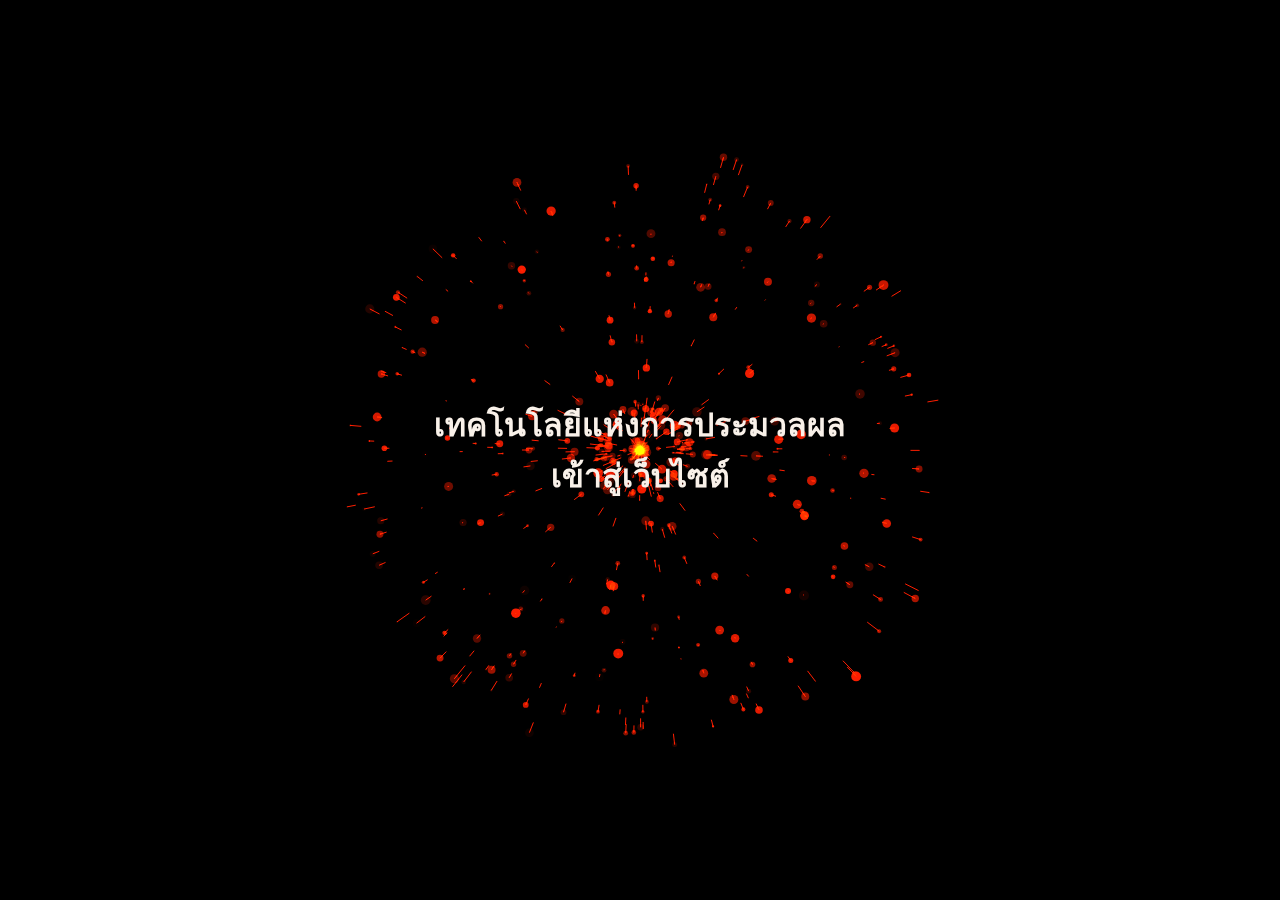
<file: index.html>
<!DOCTYPE html>
<html >
<head>
  <meta charset="UTF-8">
  <title>เทคโนโลยีแห่งการประมวลผล</title>
  
  
  
      <link rel="stylesheet" href="css/style.css">

  
</head>

<body>
  <canvas id="c"></canvas>

  <a href="index2.html">
  	<h1></h1>
  	<h1 class="title">เทคโนโลยีแห่งการประมวลผล <br> เข้าสู่เว็บไซต์</h1>

  </a>

    <script src="js/index.js"></script>

</body>
</html>
</file>
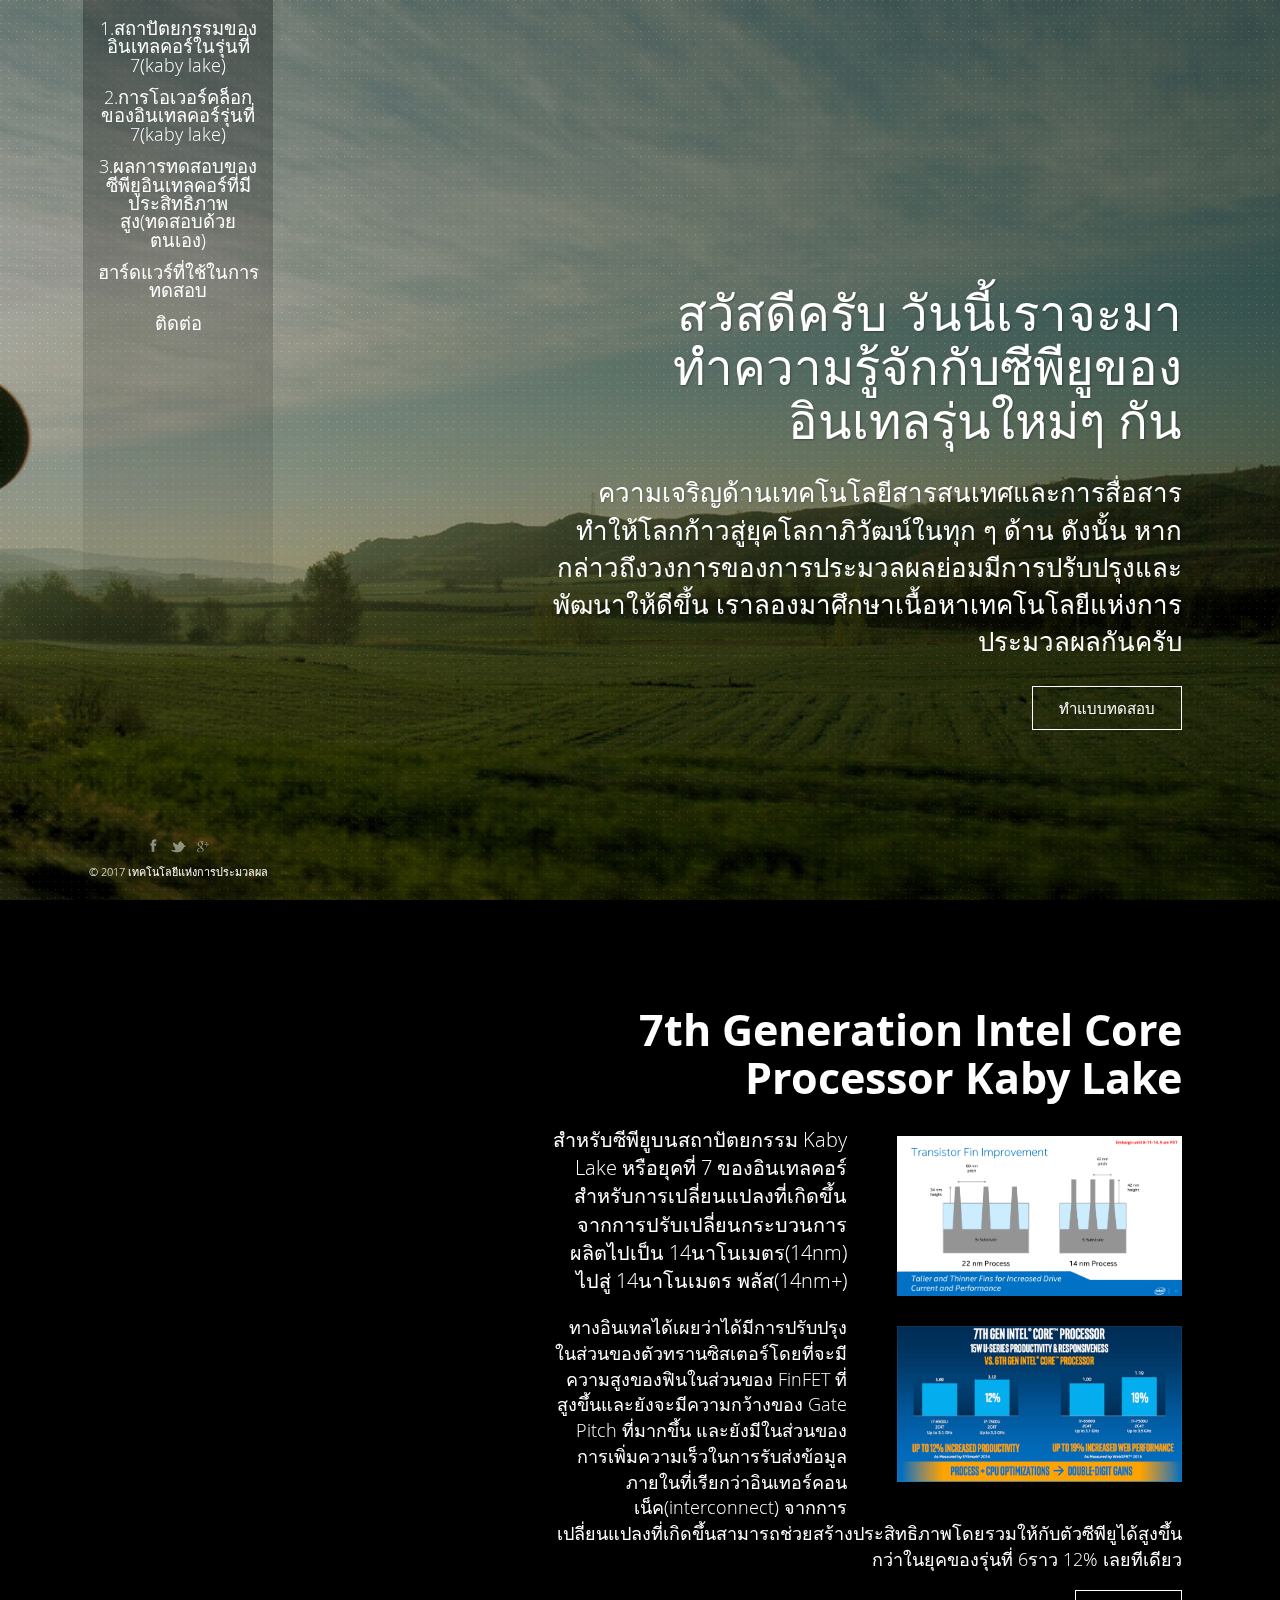
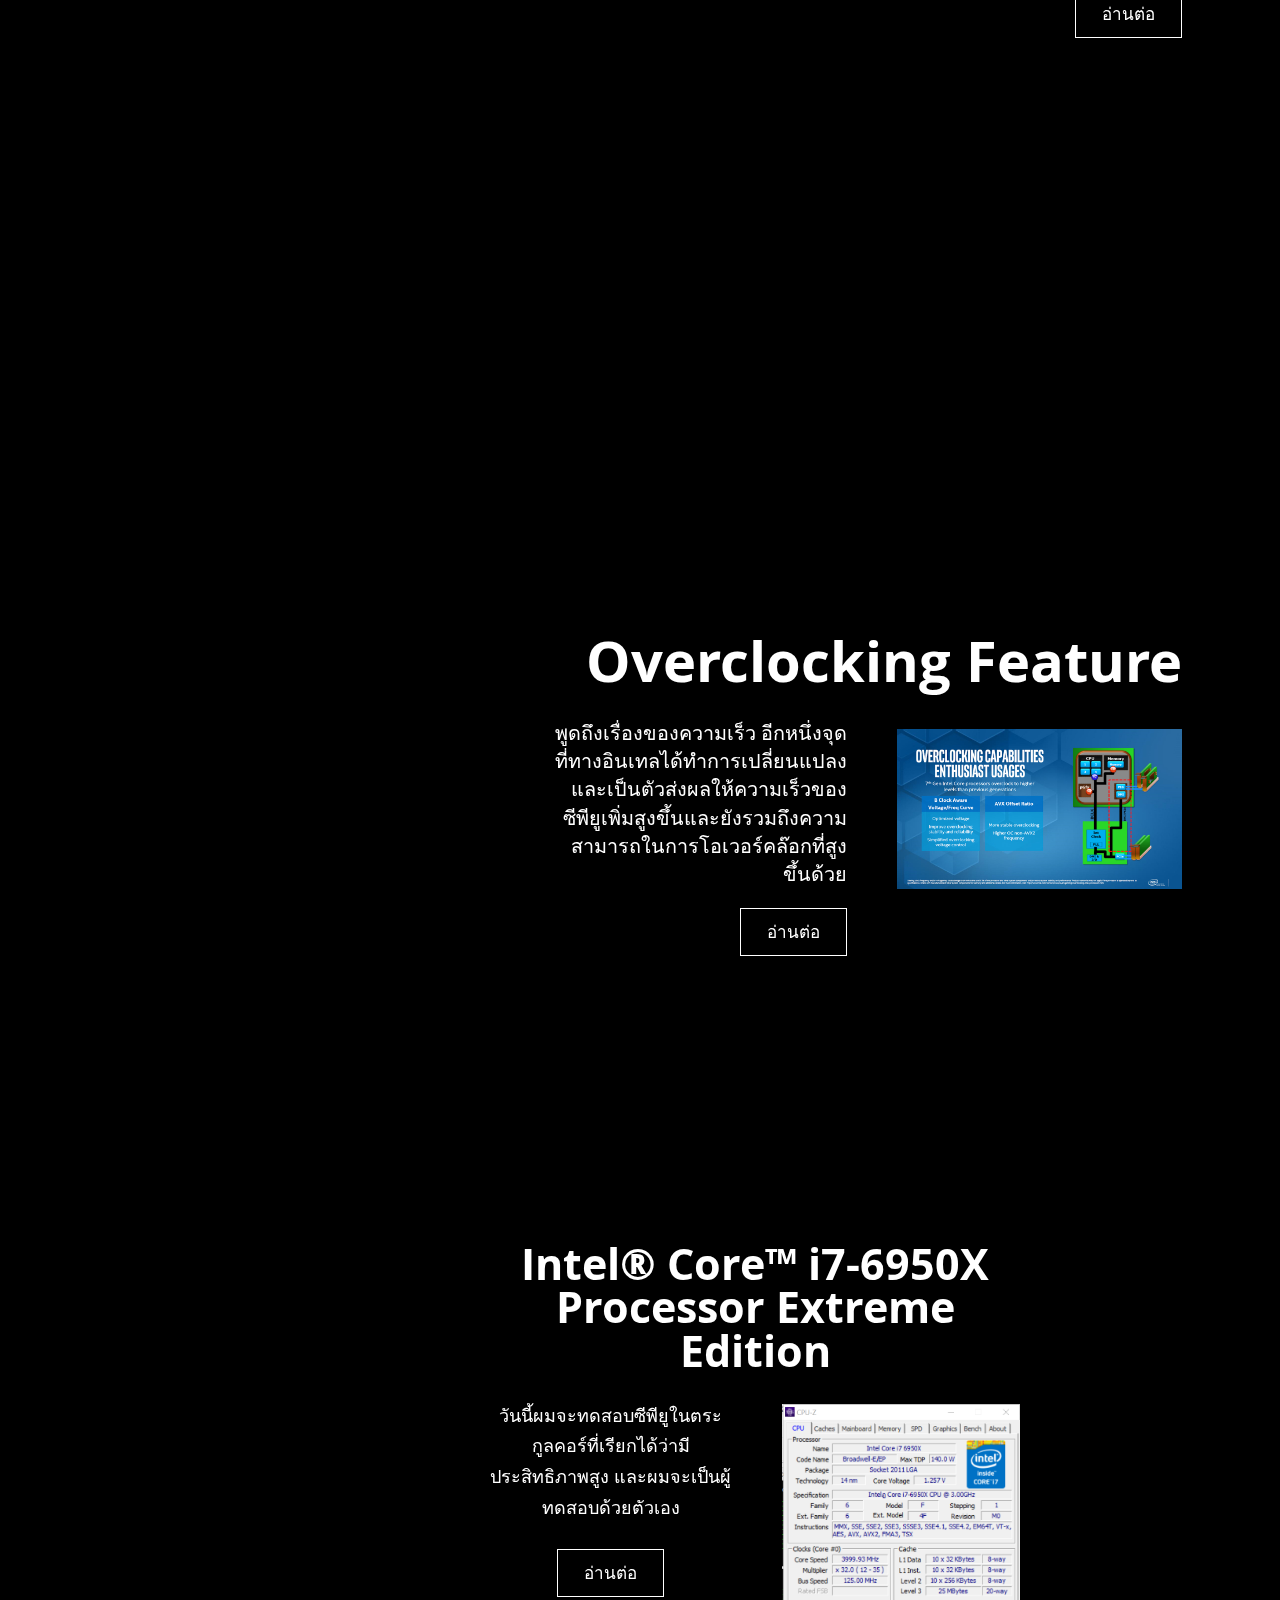
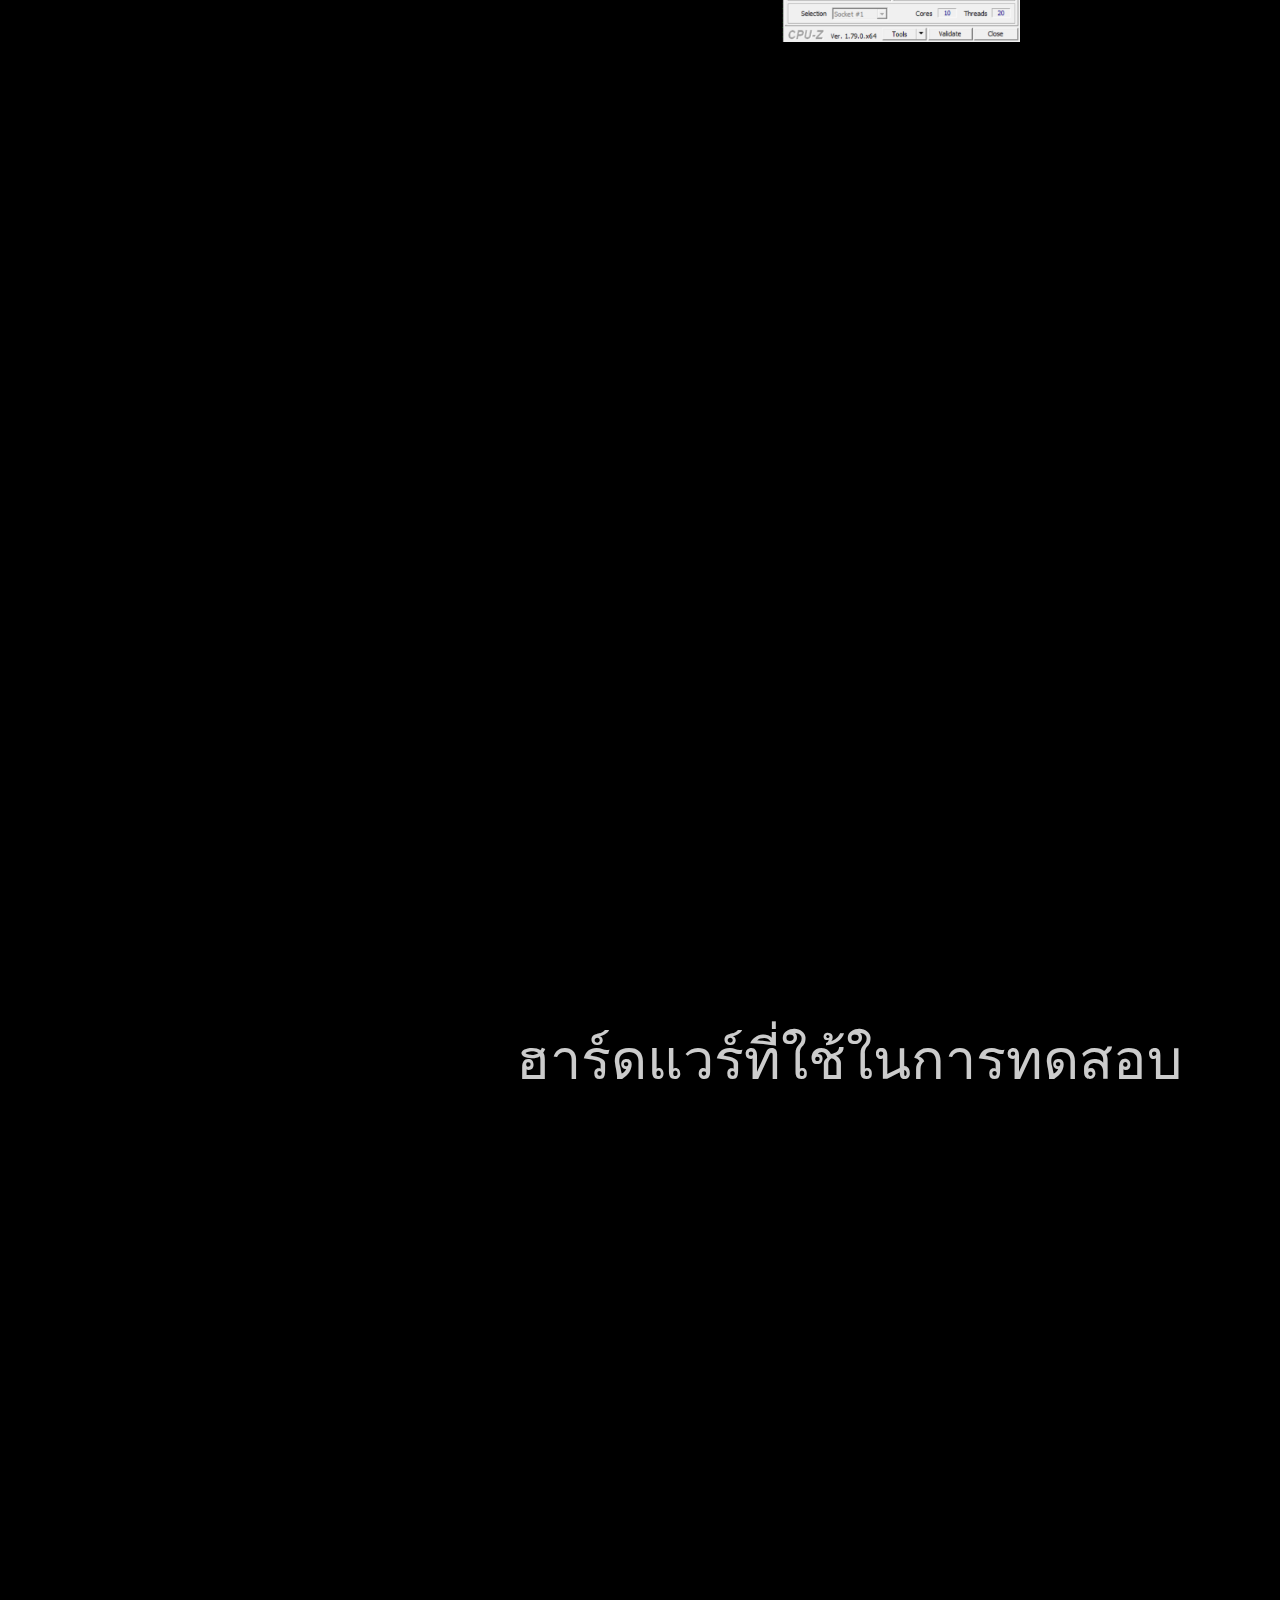
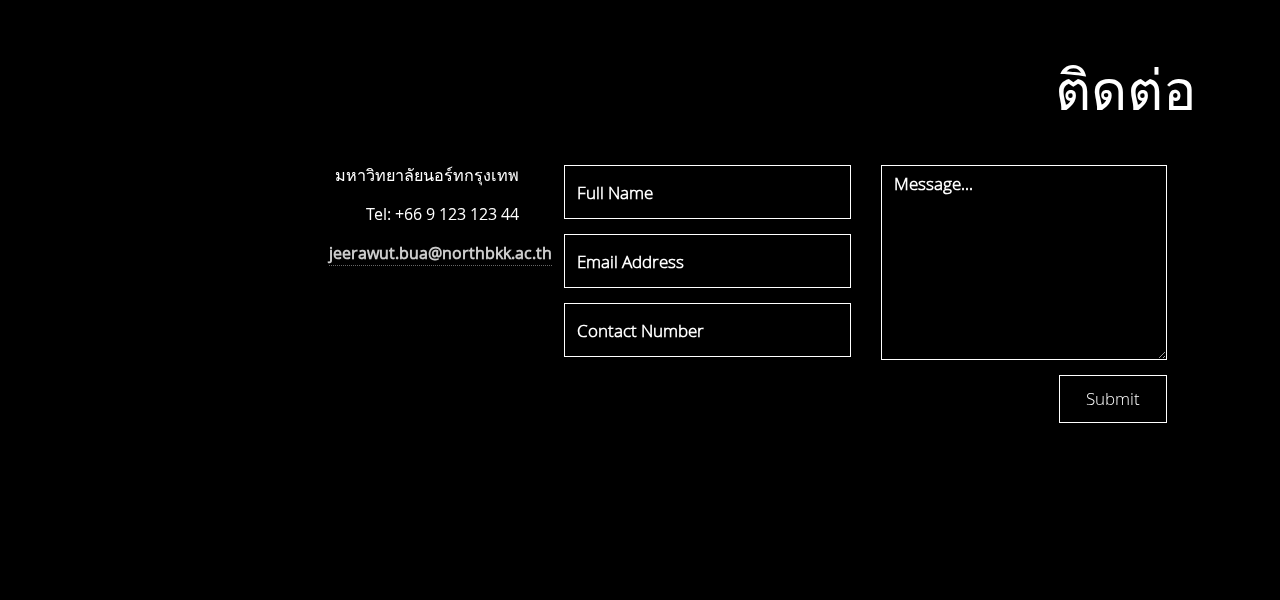
<file: index2.html>
<!DOCTYPE html>
<html lang="en">

<head>
    <meta charset="utf-8">
    <meta http-equiv="X-UA-Compatible" content="IE=edge">
    <meta name="viewport" content="width=device-width, initial-scale=1.0">
    <meta name="description" content="">
    <meta name="author" content="">


    <title>เทคโนโลยีแห่งการประมวลผล</title>

    <!-- Bootstrap core CSS -->
    <link href="assets/bootstrap/css/bootstrap.min.css" rel="stylesheet">
    <!-- Bootstrap theme -->
    <link href="assets/bootstrap/css/bootstrap-theme.min.css" rel="stylesheet">
    <!-- owl carousel css -->
    <link href="assets/js/owl-carousel/owl.carousel.css" rel="stylesheet">
    <link href="assets/js/owl-carousel/owl.theme.css" rel="stylesheet">
    <link href="assets/js/owl-carousel/owl.transitions.css" rel="stylesheet">

    <!-- Custom styles for this template -->
    <link href="assets/css/styles.css" rel="stylesheet">

    <!-- HTML5 shim and Respond.js IE8 support of HTML5 elements and media queries -->
    <!--[if lt IE 9]>
      <script src="https://oss.maxcdn.com/libs/html5shiv/3.7.0/html5shiv.js"></script>
      <script src="https://oss.maxcdn.com/libs/respond.js/1.3.0/respond.min.js"></script>
    <![endif]-->
</head>

<body>

    <div class="background-image-overlay"></div>

    <div id="outer-background-container" data-default-background-img="assets/images/other_images/bg5.jpg" style="background-image:url(assets/images/other_images/bg5.jpg);"></div>
    <!-- end: #outer-background-container -->

    <!-- Outer Container -->
    <div id="outer-container">

        <!-- Left Sidebar -->
        <section id="left-sidebar">


            <!-- .logo -->

            <!-- Menu Icon for smaller viewports -->
            <div id="mobile-menu-icon" class="visible-xs" onClick="toggle_main_menu();"><span class="glyphicon glyphicon-th"></span></div>

            <ul id="main-menu">
                <li id="menu-item-text" class="menu-item scroll"><a href="#text">1.สถาปัตยกรรมของอินเทลคอร์ในรุ่นที่ 7(Kaby Lake)</a></li>
                <li id="menu-item-text2" class="menu-item scroll"><a href="#text2">2.การโอเวอร์คล็อกของอินเทลคอร์รุ่นที่ 7(Kaby Lake)</a></li>
                <li id="menu-item-carousel" class="menu-item scroll"><a href="#carousel">3.ผลการทดสอบของซีพียูอินเทลคอร์ที่มีประสิทธิภาพสูง(ทดสอบด้วยตนเอง)</a></li>
                <li id="menu-item-featured" class="menu-item scroll"><a href="#featured">ฮาร์ดแวร์ที่ใช้ในการทดสอบ</a></li>
                <li id="menu-item-contact" class="menu-item scroll"><a href="#contact">ติดต่อ</a></li>
            </ul>
            <!-- #main-menu -->

        </section>
        <!-- #left-sidebar -->
        <!-- end: Left Sidebar -->

        <section id="main-content" class="clearfix">

            <article id="intro" class="section-wrapper clearfix" data-custom-background-img="assets/images/other_images/bg5.jpg">
                <div class="content-wrapper clearfix">

                    <div class="col-sm-10 col-md-9 pull-right">

                        <section class="feature-text">
                            <h2>สวัสดีครับ วันนี้เราจะมาทำความรู้จักกับซีพียูของอินเทลรุ่นใหม่ๆ กัน</h2>
                            <p>ความเจริญด้านเทคโนโลยีสารสนเทศและการสื่อสาร ทำให้โลกก้าวสู่ยุคโลกาภิวัฒน์ในทุก ๆ ด้าน ดังนั้น หากกล่าวถึงวงการของการประมวลผลย่อมมีการปรับปรุงและพัฒนาให้ดีขึ้น เราลองมาศึกษาเนื้อหาเทคโนโลยีแห่งการประมวลผลกันครับ </p>
                            <p><a href="" onclick="populate_and_open_modal(event, 'modal-content-0');" class="btn btn-outline-inverse btn-sm">ทำแบบทดสอบ</a></p>
                        </section>
                        <div class="content-to-populate-in-modal" id="modal-content-0">
                            <h1></h1>
                            <iframe src="https://docs.google.com/forms/d/e/1FAIpQLScGsOwqoP6e5ZRZxLyJ9KSdID9Q9V-CY7PEY-kEWsHWuyOq9g/viewform?embedded=true" width="350" height="700" frameborder="0" marginheight="0" marginwidth="0">กำลังโหลด...</iframe>
                        </div>

                    </div>
                    <!-- .col-sm-10 -->
                </div>
                <!-- .content-wrapper -->
            </article>
            <!-- .section-wrapper -->

            <article id="text" class="section-wrapper clearfix" data-custom-background-img="assets/images/other_images/bg1.jpg">
                <div class="content-wrapper clearfix">
                    <div class="col-sm-10 col-md-9 pull-right">

                        <h2 class="section-title">7th Generation Intel Core Processor Kaby Lake</h2>
                        <img data-img-src="assets/images/other_images/14nmFinfet2.png" class="lazy pull-right" alt="Lorem Ipsum">
                        <p class="feature-paragraph"> สำหรับซีพียูบนสถาปัตยกรรม Kaby Lake หรือยุคที่ 7 ของอินเทลคอร์ สำหรับการเปลี่ยนแปลงที่เกิดขึ้นจากการปรับเปลี่ยนกระบวนการผลิตไปเป็น 14นาโนเมตร(14nm) ไปสู่ 14นาโนเมตร พลัส(14nm+)</p><img data-img-src="assets/images/other_images/gen7vsgen6.jpg" class="lazy pull-right" alt="Lorem Ipsum">
                        <p>ทางอินเทลได้เผยว่าได้มีการปรับปรุงในส่วนของตัวทรานซิสเตอร์โดยที่จะมีความสูงของฟินในส่วนของ FinFET ที่สูงขึ้นและยังจะมีความกว้างของ Gate Pitch ที่มากขึ้น และยังมีในส่วนของการเพิ่มความเร็วในการรับส่งข้อมูลภายในที่เรียกว่าอินเทอร์คอนเน็ค(interconnect) จากการเปลี่ยนแปลงที่เกิดขึ้นสามารถช่วยสร้างประสิทธิภาพโดยรวมให้กับตัวซีพียูได้สูงขึ้นกว่าในยุคของรุ่นที่ 6ราว 12% เลยทีเดียว</p>
                        <p><a href="" onclick="populate_and_open_modal(event, 'modal-content-1');" class="btn btn-outline-inverse btn-sm">อ่านต่อ</a></p>

                        <div class="content-to-populate-in-modal" id="modal-content-1">
                            <h1></h1>
                            <p><img data-img-src="assets/images/other_images/14nmFinfet2.png" class="lazy pull-right" alt="Lorem Ipsum">ซีพียูในตระกูล Kaby Lake จะเป็นซีพียูที่ถูกปล่อยออกมาในช่วงเวลาของ “O” หรือ ออปติไมเซชัน (Optimization) ซึ่งก็คือซีพียูที่ได้รับการปรับปรุงมาจากในยุคของ Skylake(รุ่นที่6) โดยในการเปลี่ยนแปลงหรือการปรับปรุงที่มีขึ้นก็จะเป็นในส่วนของตัวทรานซิสเตอร์ที่อยู่ภายในของตัวซีพียูโดยในการปรับแต่งก็จะเป็นการแก้ไขรูปแบบของโครงสร้าง ทรานซิสเตอร์ เกต (Transistor Gate) ทั้งการลดจำนวนของฟินลงมาจากเดิมที่จะมีจำนวน 3 ฟินเป็น 2 ฟิน นอกจากนี้ก็ยังจะรวมถึงขนาดของตัวฟินและรูปทรงของตัวฟิน โดยในส่วนของขนาดนั้นจะเป็นการเพิ่มความสูงและระยะห่างของแต่ละฟินหรือที่เรียกกันว่าระยะ Pitch ส่วนในตัวรูปทรงก็จะเป็นการเปลี่ยนจากรูปทรงยอดแหลมหรือโคนให้เป็นแท่งที่เหลี่ยนหรือด้านขนานแทน แต่ทั้งนี้ทางอินเทลก็ไม่ได้มีการระบุให้ทราบชัดเจนว่าในการเปลี่ยนแปลงจาก14นาโนเมตร(14nm) ไปสู่ 14นาโนเมตร พลัส(14nm+) ของ Kaby Lake(รุ่นที่7) นั้นระยะ Pitch และความสูงของ Gate มีขนาดเท่าไหร่ แตกต่างไปจาก Skylake(รุ่นที่6)เท่าไหร่ มีเพียงการให้เห็นผลมาเท่านั้นว่าในแต่ละจุดที่เปลี่ยนแปลงช่วยอะไรบ้าง</p>

                        </div>
                        <!-- #modal-content-1 -->

                    </div>
                    <!-- .col-sm-10 -->
                </div>
                <!-- .content-wrapper -->
            </article>
            <!-- .section-wrapper -->

            <article id="text2" class="section-wrapper clearfix" data-custom-background-img="assets/images/other_images/bg1.jpg">
                <div class="content-wrapper clearfix">
                    <div class="col-sm-10 col-md-9 pull-right">

                        <h1 class="section-title">Overclocking Feature</h1>
                        <img data-img-src="assets/images/other_images/Intel i7 7700K offset.jpg" class="lazy pull-right" alt="Lorem Ipsum">
                        <p class="feature-paragraph"> พูดถึงเรื่องของความเร็ว อีกหนึ่งจุดที่ทางอินเทลได้ทำการเปลี่ยนแปลงและเป็นตัวส่งผลให้ความเร็วของซีพียูเพิ่มสูงขึ้นและยังรวมถึงความสามารถในการโอเวอร์คล๊อกที่สูงขึ้นด้วย</p><a href="" onclick="populate_and_open_modal(event, 'modal-content-2');" class="btn btn-outline-inverse btn-sm">อ่านต่อ</a>

                        <div class="content-to-populate-in-modal" id="modal-content-2">
                            <h1></h1>
                            <iframe width="560" height="315" src="https://www.youtube.com/embed/XyipW8eBtcM" frameborder="0" allowfullscreen></iframe>
                            <p> การปรับเปลี่ยนหรือยอมให้สามารถมีการปรับลดความเร็วของ เอวีเอ็กซ์(AVX) ได้หรือที่เรียกว่า เอวีเอ็กซ์ อ๊อฟเซต(AVX offset) ซึ่งผู้ใช้งานจะสามารถทำการปรับเพิ่มหรือลดอัตราทดสำหรับความเร็วของ เอวีเอ็กซ์(AVX) ได้จากตัว ไบออส(Bios) ของเมนบอร์ด(Mainboard) สำหรับการเพิ่มความอิสระในการปรับเพิ่มลดความเร็วของ เอวีเอ็กซ์(AVX) ได้นั้นจะมีส่วนช่วยให้การโอเวอร์คล๊อกเป็นได้อย่างสะดวกยิ่งขึ้น เพราะที่ผ่านมาตัว เอวีเอ็กซ์(AVX) มันจะเป็นตัวถ่วง ด้วยที่ว่ามันคือต้นเหตุของความร้อนที่เกิดขึ้นกับตัวซีพียูรวมทั้งเป็นจุดที่ทำให้เกิดความไม่เสถียรขึ้นกับตัวซีพียูเมื่อมีการทำงานในช่วงความเร็วสูง สำหรับการปรับตั้งค่า เอวีเอ็กซ์ อ๊อฟเซต(AVX offset) นั้นมันจะมาในรูปของ ± อย่างเช่น -8x หากว่าในขณะนั้นเราได้ทำการโอเวอร์คล๊อกซีพียูให้ขยับขึ้นไปทำงานด้วยความเร็ว 4.8GHz ซึ่งเราก็จะต้องใช้ตัวคูณของซีพียูที่ x48 และเมื่อเราทำการปรับเลือก เอวีเอ็กซ์(AVX) ไปที่ -8x นั่นก็เท่ากับว่า เราได้เลือกปรับลดอัตราทดของตัว เอวีเอ็กซ์(AVX) ให้น้อยกว่าตัวคูณของจำนวน 8 ระดับ ดังนั้นความเร็วของ เอวีเอ็กซ์ อินสตรัคชัน(AVX instructions) ก็จะทำงานด้วยความเร็วเพียง 4.0GHz ซึ่งนี่ก็เป็นเหตุผลที่ทำให้ความสามารถในการโอเวอร์คล๊อกของ Kaby Lake(รุ่นที่7) ถึงทำได้ดีขึ้นเป็นอย่างมากเมื่อเปรียบเทียบกับ Skylake(รุ่นที่6)</p>

                        </div>
                        <!-- #modal-content-1 -->

                    </div>
                    <!-- .col-sm-10 -->
                </div>
                <!-- .content-wrapper -->
            </article>
            <!-- .section-wrapper -->


            <article id="carousel" class="section-wrapper clearfix" data-custom-background-img="assets/images/other_images/bg6.jpg">
                <div class="content-wrapper clearfix">

                    <div id="features-carousel" class="carousel slide with-title-indicators max-height" data-height-percent="70" data-ride="carousel">

                        <!-- Indicators - slide navigation -->
                        <ol class="carousel-indicators title-indicators">
                            <li data-target="#features-carousel" data-slide-to="0" class="active">Intel® Core™ i7-6950X Processor Extreme Edition</li>
                            <li data-target="#features-carousel" data-slide-to="1">Cinebench R15</li>
                            <li data-target="#features-carousel" data-slide-to="2">AIDA64 Cache & Memory Benchmark</li>
                            <li data-target="#features-carousel" data-slide-to="3"></li>
                        </ol>

                        <!-- Wrapper for slides -->
                        <div class="carousel-inner">

                            <div class="item active">
                                <div class="carousel-text-content">

                                    <h3 class="title">Intel® Core™ i7-6950X Processor Extreme Edition</h3>
                                    <img data-img-src="assets/images/other_images/6950xcpuz.png" class="lazy pull-right" alt="Lorem Ipsum">
                                    <p>วันนี้ผมจะทดสอบซีพียูในตระกูลคอร์ที่เรียกได้ว่ามีประสิทธิภาพสูง และผมจะเป็นผู้ทดสอบด้วยตัวเอง</p>
                                    <p><a href="" onclick="populate_and_open_modal(event, 'modal-content-3');" class="btn btn-outline-inverse btn-sm">อ่านต่อ</a></p>

                                    <div class="content-to-populate-in-modal" id="modal-content-3">
                                        <h1>Intel® Core™ i7-6950X</h1>
                                        <img data-img-src="assets/images/other_images/spec5960x.png" class="lazy pull-right" alt="Lorem Ipsum">
                                        <p>Core i7-6950X เป็นเป็นซีพียูที่มีแกน 10 คอร์ และ 20 เธรด มีความเร็ว เบส คล็อก(base clock)ที่ 3.00 GHz และ 3.50 GHz บูส คล็อก(boost clock) และมาในรูปแบบปลดล็อคสามารถทำการโอเวอร์คล็อกได้ มีLevel3 Cache 25 MB(2.5 MB ต่อ/คอร์) และยังสามารถทำงานร่วมกับ ชิปเซต X99 ที่ใช้ socket LGA 2011-v3</p>
                                        <p>แล้วผมจะใช้โปรแกรมอะไรในการทดสอบบ้างมาดูกันเลย<a href="" onclick="populate_and_open_modal(event, 'modal-content-4');"> ชมผลการทดสอบ</a></p>

                                    </div>
                                    <!-- #modal-content-2 -->
                                </div>
                            </div>
                            <!-- .item -->

                            <div class="item">
                                <div class="carousel-text-content">
                                    <h2 class="title">Cinibench R15</h2>
                                    <img src="assets/images/other_images/cinebenchr15.png" class="icon" alt="Lorem Ipsum">
                                    <p><a href="" onclick="populate_and_open_modal(event, 'modal-content-4');">ดูภาพขนาดเต็ม</a></p>
                                    <p> ผลทดสอบจากโปรแกรม CineBench R15 ออกมาประสิทธิภาพที่ตัว Core i7-6950X สามารถทำคะแนน 2068 ซึ่งในภาพจะเห็นได้ชัดว่าคะแนนนำห่างตัว intel Xeon X5650 ที่ทำคะแนนได้1279 อยู่มากพอสมควร</p>


                                    <div class="content-to-populate-in-modal" id="modal-content-4">

                                        <img data-img-src="assets/images/other_images/cinebenchr15.png" class="lazy pull-middle " class="icon" alt="Lorem Ipsum">

                                    </div>
                                    <!-- #modal-content-3 -->
                                </div>
                            </div>
                            <!-- .item -->

                            <div class="item">
                                <div class="carousel-text-content">
                                    <h2 class="title">AIDA64 Cache & Memory Benchmark</h2>
                                    <img src="assets/images/other_images/cachemem.png" class="lazy pull-left" alt="Lorem Ipsum">
                                    <p>ไอด้า64 แคช & เมมโมรี่ เบนมาร์ก(AIDA64 Cache & Memory Benchmark) โปรแกรมนี้สำหรับทดสอบเมมโมรี่(Memory) หรือแรม(RAM) และ แคช เลเวล1-3(Cache Level 1-3)</p>
                                    <p><a href="" onclick="populate_and_open_modal(event, 'modal-content-5');" class="btn btn-outline-inverse btn-sm">อ่านต่อ</a></p>

                                    <div class="content-to-populate-in-modal" id="modal-content-5">
                                        <h1>Maecenas id dolor</h1>
                                        <p><img data-img-src="assets/images/other_images/transp-image7.png" class="lazy rounded_border hover_effect pull-left" alt="Lorem Ipsum"> จากผลการทดสอบจะเห็นได้ชัดว่าแคช เลเวล1(Cache Level1) มีความเร็วในการอ่านอยู่ที่ 2454.8 กิกะไบต์/วินาที มีความเร็วในการเขียนอยู่ที่ 1249.2 กิกะไบต์/วินาที และ มีความเร็วในการก๊อปปี้อยู่ที่ 2497 กิกะไบต์/วินาที ในขณะที่เมมโมรี่(Memory)หรือ แรม(RAM) มีความเร็วในการอ่านอยู่ที่ 69306 เมกกะไบต์/วินาที มีความเร็วในการเขียนอยู่ที่ 69254 เมกกะไบต์/วินาที และ มีความเร็วในการก๊อปปี้อยู่ที่ 70793 เมกกะไบต์/วินาที โดยเลเทนซี่ (Latency)ของทั้งหมดได้ออกมาแตกต่างกันอย่างเห็นได้ชัด แคช เลเวล1(Cache Level1) ใช้เวลาในการเข้าถึงข้อมูลเพียงแค่ 1 นาโนวิเท่านั้น</p>
                                    </div>
                                    <!-- #modal-content-4 -->
                                </div>
                            </div>
                            <!-- .item -->


                            <!-- .item -->

                        </div>
                        <!-- .carousel-inner -->

                        <!-- Controls -->
                        <a class="left carousel-control" href="#features-carousel" data-slide="prev"></a>
                        <a class="right carousel-control" href="#features-carousel" data-slide="next"></a>

                    </div>
                    <!-- #about-carousel -->

                </div>
                <!-- .content-wrapper -->
            </article>
            <!-- .section-wrapper -->


            <!-- .section-wrapper -->

            <article id="featured" class="section-wrapper clearfix" data-custom-background-img="assets/images/other_images/bg3.jpg">
                <div class="content-wrapper clearfix">
                    <div class="col-sm-11 pull-right">

                        <a href="" onclick="populate_and_open_modal(event, 'modal-content-6');">
                            <h1 class="section-title">ฮาร์ดแวร์ที่ใช้ในการทดสอบ</h1>
                        </a>

                        <!-- feature columns -->
                        <section class="feature-columns row clearfix">

                            <!-- feature 1 -->
                            <article class="feature-col col-md-4">
                                <a href="" onclick="populate_and_open_modal(event, 'modal-content-6');" class="thumbnail linked">
                                    <div class="image-container">
                                        <img data-img-src="" class="lazy item-thumbnail" alt="Lorem Ipsum">
                                    </div>
                                    <div>


                                    </div>
                                    <!-- .caption -->
                                </a>
                                <!-- .thumbnail -->

                                <div class="content-to-populate-in-modal" id="modal-content-6">
                                    <h1>ฮาร์ดแวร์ที่ใช้ทดสอบ</h1>


                                    <!-- image slider inside popup -->
                                    <div id="unique-id-for-image-slider" class="owl-carousel popup-image-gallery">
                                        <!-- slide -->
                                        <div>
                                            <!-- caption is optional. To remove it, remove the <h6> below -->
                                            <h6 class="caption">Intel® Core™ i7-6950X Processor Extreme Edition</h6>
                                            <img class="lazyOwl" data-src="assets/images/other_images/6950xcpuz.png">
                                        </div>
                                        <!-- slide -->
                                        <div>
                                            <h6 class="caption"> ASUS Rampage V Extreme Motherboards</h6>
                                            <img class="lazyOwl" data-src="assets/images/other_images/mainboard.png">
                                        </div>

                                        <div>
                                            <h6 class="caption">Memory</h6>
                                            <img class="lazyOwl" data-src="assets/images/other_images/mem.png">
                                        </div>
                                        <!-- slide -->
                                        <div>
                                            <h6 class="caption">RAM (Random Access Memory)</h6>
                                            <img class="lazyOwl" data-src="assets/images/other_images/ram.png">
                                        </div>
                                    </div>
                                </div>
                                <!-- #modal-content-6 -->
                            </article>

                            <!-- feature 2 -->


                            <!-- feature 3 -->


                        </section>
                        <!-- end: .feature-columns -->

                        <!-- End: Section content to edit -->

                    </div>
                    <!-- .col-sm-10 -->
                </div>
                <!-- .content-wrapper -->
            </article>
            <!-- .section-wrapper -->

            <article id="contact" class="section-wrapper clearfix" data-custom-background-img="assets/images/other_images/bg4.jpg">
                <div class="content-wrapper clearfix">

                    <h1 class="section-title">ติดต่อ</h1>

                    <!-- CONTACT DETAILS -->
                    <div class="contact-details col-sm-5 col-md-3">
                        <p>มหาวิทยาลัยนอร์ทกรุงเทพ</p>
                        <p>Tel: +66 9 123 123 44
                            <p><a href="jeerawut.bua@northbkk.ac.th">jeerawut.bua@northbkk.ac.th</a></p>
                    </div>
                    <!-- END: CONTACT DETAILS -->

                    <!-- CONTACT FORM -->
                    <div class="col-sm-7 col-md-9">
                        <!-- IMPORTANT: change the email address at the top of the assets/php/mail.php file to the email address that you want this form to send to -->
                        <form class="form-style validate-form clearfix" action="assets/php/mail.php" method="POST" role="form">

                            <!-- form left col -->
                            <div class="col-md-6">
                                <div class="form-group">
                                    <input type="text" class="text-field form-control validate-field required" data-validation-type="string" id="form-name" placeholder="Full Name" name="name">
                                </div>
                                <div class="form-group">
                                    <input type="email" class="text-field form-control validate-field required" data-validation-type="email" id="form-email" placeholder="Email Address" name="email">
                                </div>
                                <div class="form-group">
                                    <input type="tel" class="text-field form-control validate-field phone" data-validation-type="phone" id="form-contact-number" placeholder="Contact Number" name="contact_number">
                                </div>
                            </div>
                            <!-- end: form left col -->

                            <!-- form right col -->
                            <div class="col-md-6">
                                <div class="form-group">
                                    <textarea placeholder="Message..." class="form-control validate-field required" name="message"></textarea>
                                </div>
                                <div class="form-group">
                                    <img src="assets/images/theme_images/loader-form.GIF" class="form-loader">
                                    <button type="submit" class="btn btn-sm btn-outline-inverse">Submit</button>
                                </div>
                                <div class="form-group form-general-error-container"></div>
                            </div>
                            <!-- end: form right col -->

                        </form>
                    </div>
                    <!-- end: CONTACT FORM -->

                </div>
                <!-- .content-wrapper -->
            </article>
            <!-- .section-wrapper -->

        </section>
        <!-- #main-content -->

        <!-- Footer -->
        <section id="footer">

            <!-- Go to Top -->
            <div id="go-to-top" onclick="scroll_to_top();"><span class="icon glyphicon glyphicon-chevron-up"></span></div>

            <ul class="social-icons">
                <li>
                    <a href="https://www.facebook.com/jail.break.37" target="_blank" title="Facebook"><img src="assets/images/theme_images/social_icons/facebook.png" alt="Facebook"></a>
                </li>
                <li>
                    <a href="#" target="_blank" title="Twitter"><img src="assets/images/theme_images/social_icons/twitter.png" alt="Twitter"></a>
                </li>
                <li>
                    <a href="#" target="_blank" title="Google+"><img src="assets/images/theme_images/social_icons/googleplus.png" alt="Google+"></a>
                </li>
            </ul>

            <!-- copyright text -->
            <div class="footer-text-line">&copy; 2017 เทคโนโลยีแห่งการประมวลผล</div>
        </section>
        <!-- end: Footer -->

    </div>
    <!-- #outer-container -->
    <!-- end: Outer Container -->

    <!-- Modal -->
    <!-- DO NOT MOVE, EDIT OR REMOVE - this is needed in order for popup content to be populated in it -->
    <div class="modal fade" id="common-modal" tabindex="-1" role="dialog" aria-hidden="true">
        <div class="modal-dialog">
            <div class="modal-content">
                <button type="button" class="close" data-dismiss="modal" aria-hidden="true">&times;</button>
                <div class="modal-body">
                </div>
                <!-- .modal-body -->
            </div>
            <!-- .modal-content -->
        </div>
        <!-- .modal-dialog -->
    </div>
    <!-- .modal -->

    <!-- Javascripts
    ================================================== -->

    <!-- Jquery and Bootstrap JS -->
    <script src="https://code.jquery.com/jquery-1.10.2.min.js"></script>
    <script src="assets/bootstrap/js/bootstrap.min.js"></script>

    <!-- Easing - for transitions and effects -->
    <script src="assets/js/jquery.easing.1.3.js"></script>

    <!-- background image strech script -->
    <script src="assets/js/jquery.backstretch.min.js"></script>
    <!-- background image fix for IE 9 or less
       - use same background as set above to <body> -->
    <!--[if lt IE 9]>
    <script type="text/javascript">
    $(document).ready(function(){
      jQuery("#outer-background-container").backstretch("assets/images/other_images/bg5.jpg");
    });
    </script> 
    <![endif]-->

    <!-- detect mobile browsers -->
    <script src="assets/js/detectmobilebrowser.js"></script>

    <!-- owl carousel js -->
    <script src="assets/js/owl-carousel/owl.carousel.min.js"></script>

    <!-- Custom functions for this theme -->
    <script src="assets/js/functions.min.js"></script>
    <script src="assets/js/initialise-functions.js"></script>

    <!-- IE9 form fields placeholder fix -->
    <!--[if lt IE 9]>
    <script>contact_form_IE9_placeholder_fix();</script>
    <![endif]-->

</body>

</html>
</file>
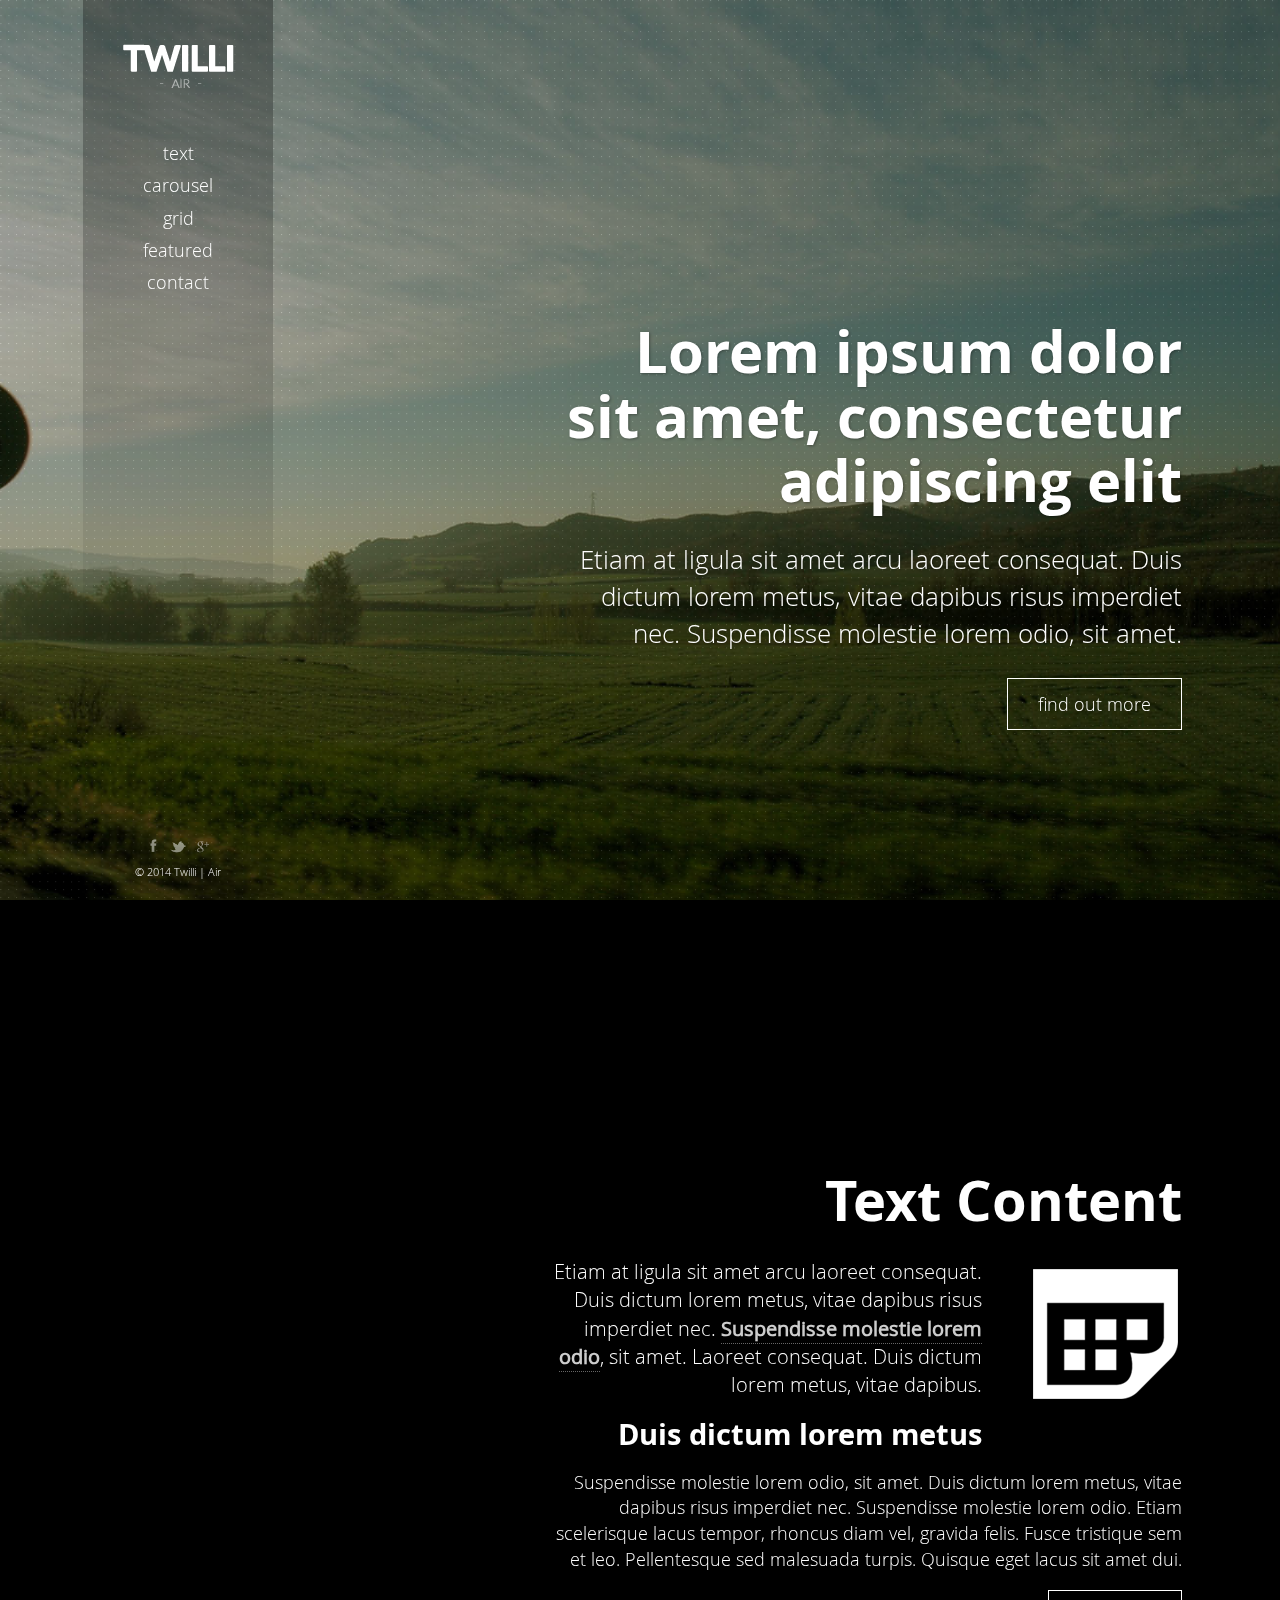
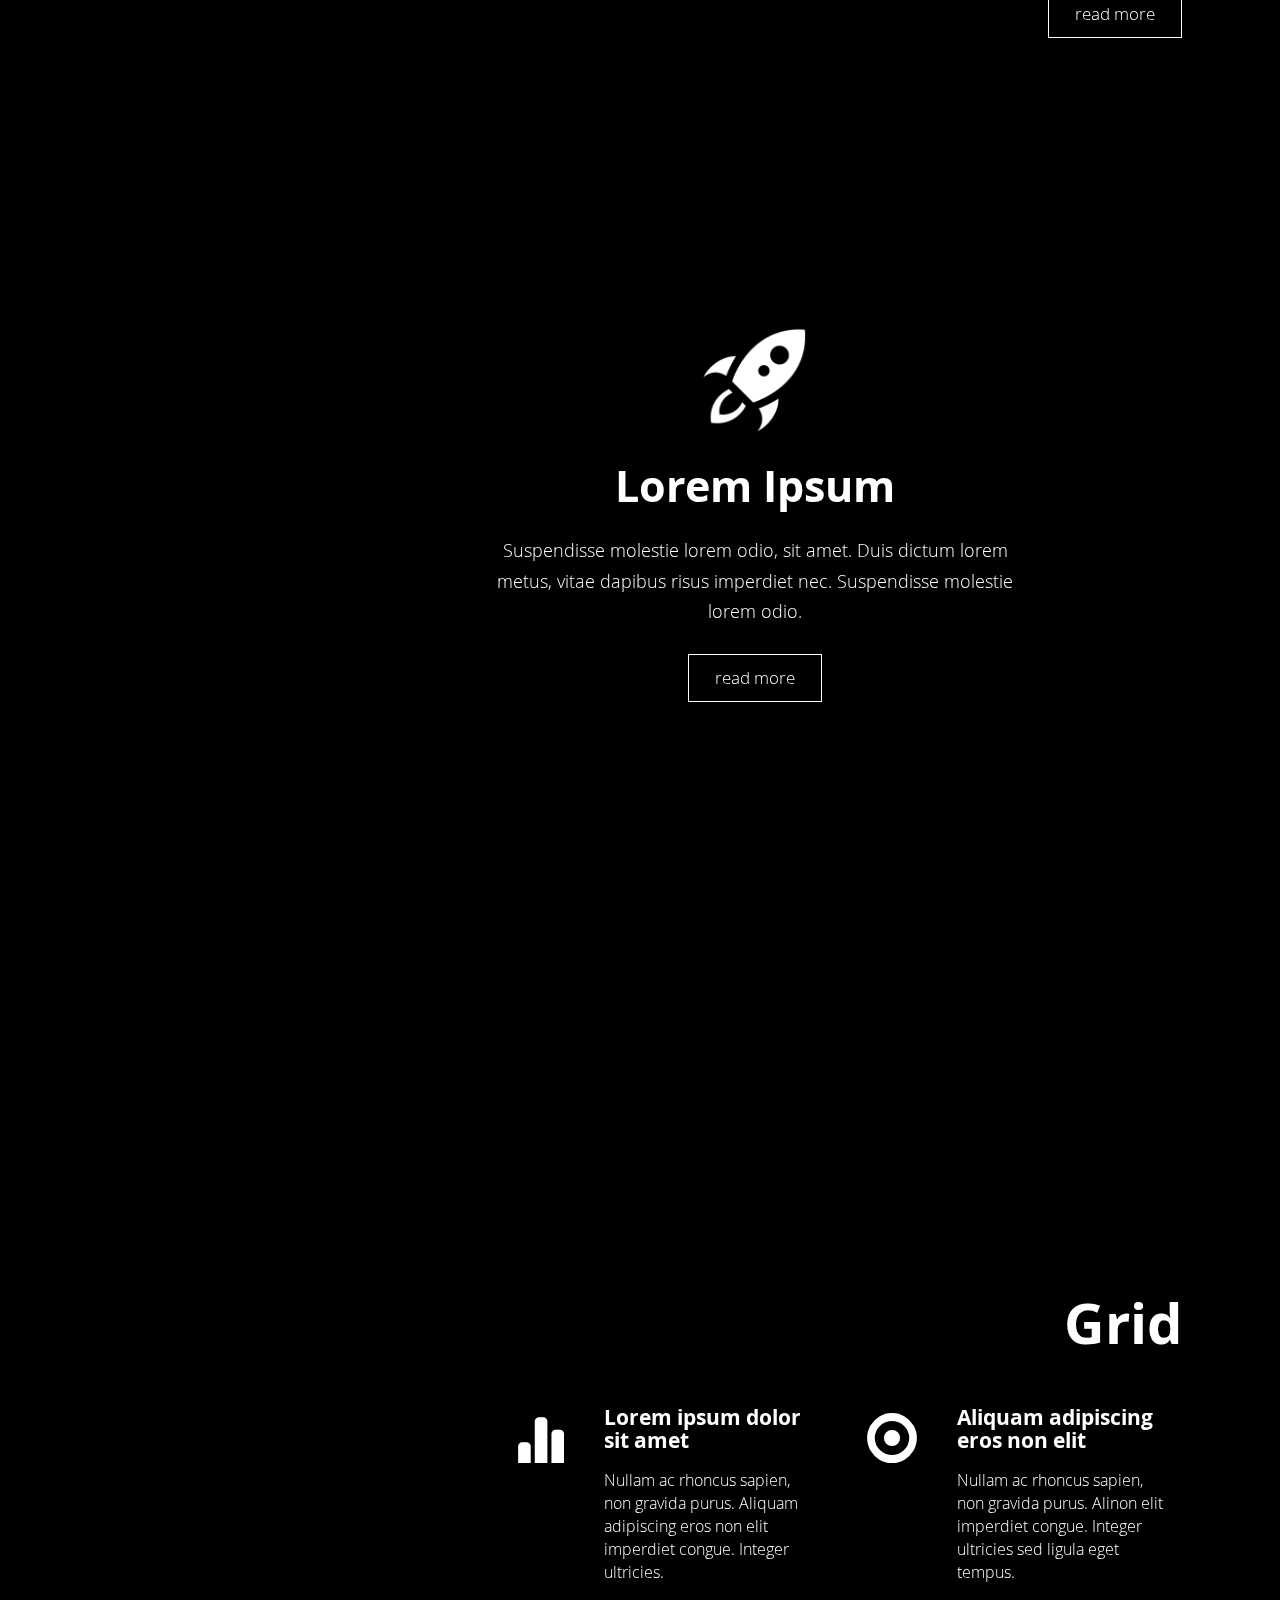
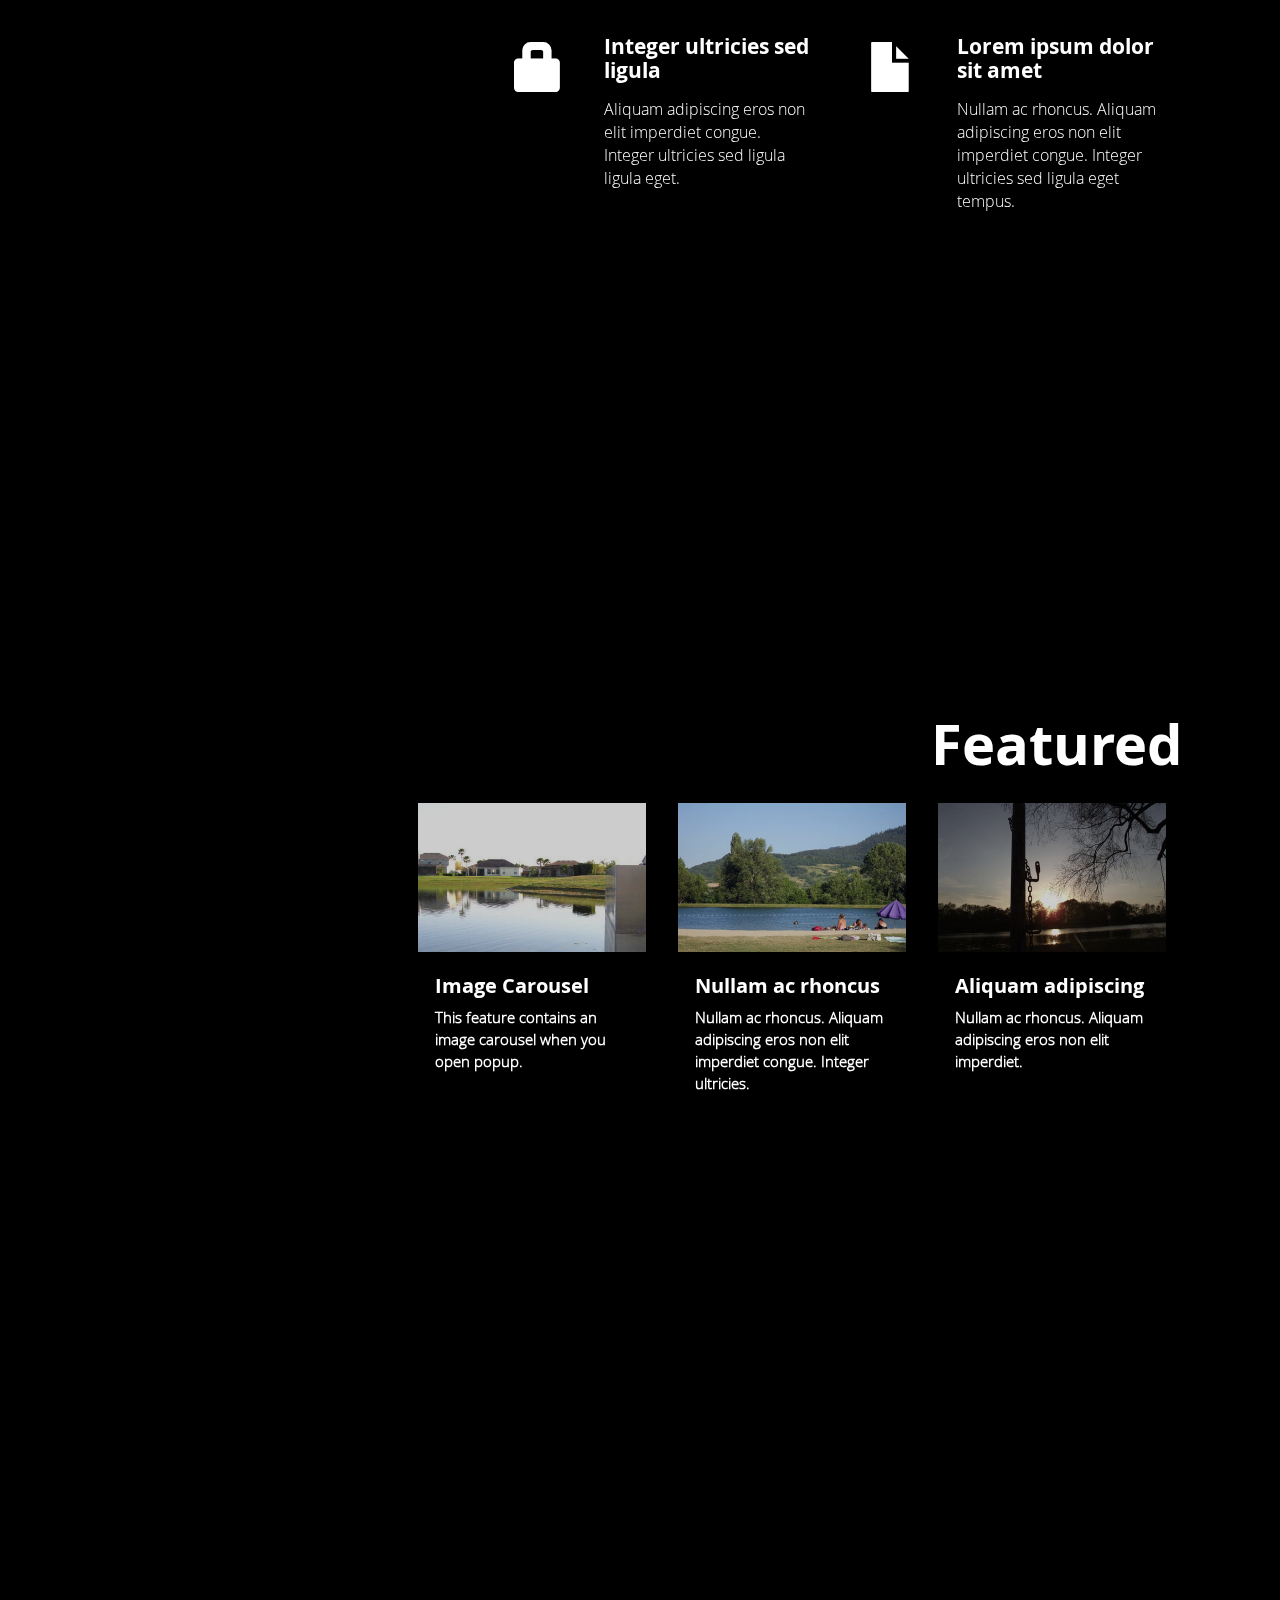
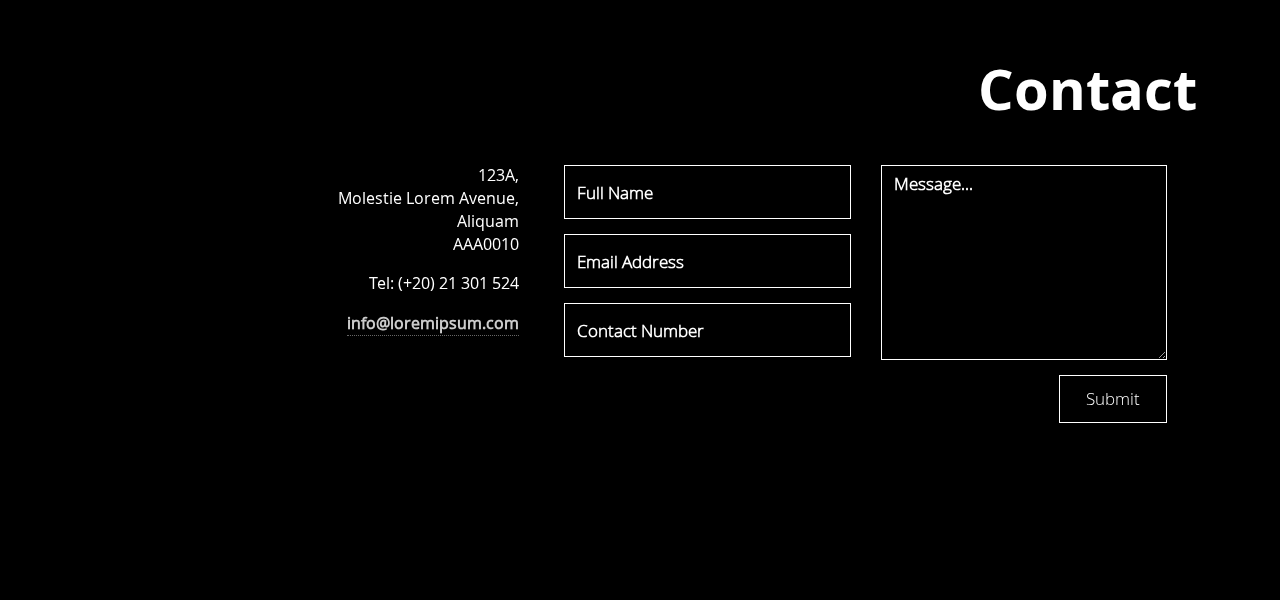
<file: index_w_extra_comments.html>
<!DOCTYPE html>
<html lang="en">
  <head>
    <meta charset="utf-8">
    <meta http-equiv="X-UA-Compatible" content="IE=edge">
    <meta name="viewport" content="width=device-width, initial-scale=1.0">
    <meta name="description" content="">
    <meta name="author" content="">

    <title>TWILLI | Air</title>

    <!-- Bootstrap core CSS -->
    <link href="assets/bootstrap/css/bootstrap.min.css" rel="stylesheet">
    <!-- Bootstrap theme -->
    <link href="assets/bootstrap/css/bootstrap-theme.min.css" rel="stylesheet">
    <!-- owl carousel css -->
    <link href="assets/js/owl-carousel/owl.carousel.css" rel="stylesheet">
    <link href="assets/js/owl-carousel/owl.theme.css" rel="stylesheet">
    <link href="assets/js/owl-carousel/owl.transitions.css" rel="stylesheet">

    <!-- Custom styles for this template -->
    <link href="assets/css/styles.css" rel="stylesheet">

    <!-- HTML5 shim and Respond.js IE8 support of HTML5 elements and media queries -->
    <!--[if lt IE 9]>
      <script src="https://oss.maxcdn.com/libs/html5shiv/3.7.0/html5shiv.js"></script>
      <script src="https://oss.maxcdn.com/libs/respond.js/1.3.0/respond.min.js"></script>
    <![endif]-->
  </head>

  <body>

    <!-- background image overlay (semi transparent dark background image overlay) -->
    <!-- comment or remove if you don't want the overlay on top of the image -->
    <div class="background-image-overlay"></div>

    <!-- outer background container - the element from where the default page background image is set, and the element which changes its background when scrolling through other sections (.section-wrapoer) that have attribute "data-custom-background-img" set. 
     - data-default-background-img attr is required for sections (.section-wrapper) below that have no custom background defined.
     - use same image in the backstretch.js code in the footer for IE8 or less browsers -->
    <div id="outer-background-container" data-default-background-img="assets/images/other_images/bg5.jpg" style="background-image:url(assets/images/other_images/bg5.jpg);"></div>
    <!-- end: #outer-background-container -->    

    <!-- Outer Container -->
    <div id="outer-container">

      <!-- Left Sidebar -->
      <section id="left-sidebar">
        
        <!-- ==================================================================
        LOGO 
        ==================================================================  -->
        <!-- change the img src to your logo -->
        <div class="logo">
          <a href="#intro" class="link-scroll"><img src="assets/images/other_images/logo.png" alt="Twilli Air"></a>
        </div><!-- .logo -->
        <!-- ==================== END: LOGO ==================== -->

        <!-- Menu Icon for smaller viewports -->
        <div id="mobile-menu-icon" class="visible-xs" onClick="toggle_main_menu();"><span class="glyphicon glyphicon-th"></span></div>

        <!-- ==================================================================
        MAIN MENU 
        ==================================================================  -->
        <!-- Each menu item links to a section (<article class="section-wrapper...") in the main content below.
             - set each <li> id to this format: "menu-item-[the id of the .section-wrapper to link to]".
             - set href of each <a> to the id of the .section-wrapper to link to -->
        <ul id="main-menu">
          <li id="menu-item-text" class="menu-item scroll"><a href="#text">Text</a></li>
          <li id="menu-item-carousel" class="menu-item scroll"><a href="#carousel">Carousel</a></li>
          <li id="menu-item-grid" class="menu-item scroll"><a href="#grid">Grid</a></li>
          <li id="menu-item-featured" class="menu-item scroll"><a href="#featured">Featured</a></li>
          <li id="menu-item-contact" class="menu-item scroll"><a href="#contact">Contact</a></li>
          <!-- to include a link which doesn't scroll to a section inside the page, remove the .scroll class from the <li> - example below -->
          <!-- <li id="menu-item-alt-page" class="menu-item"><a href="http://www.link.com">Outer Link</a></li> -->
        </ul><!-- #main-menu -->
        <!-- ==================== END: MAIN MENU ==================== -->

      </section><!-- #left-sidebar -->
      <!-- end: Left Sidebar -->

      <!-- ==================================================================
      MAIN CONTENT
      ==================================================================  -->
      <!-- all the website sections are contained in the <article> tag with class ".section-wrapper" and a unique id.
           - to edit / remove / create website sections, you have to handle the content contained in these <article> tags -->
      <section id="main-content" class="clearfix">
        
        <!-- ==================== SECTION TYPE: Intro Text ==================== -->
        <!-- This type of section should contain heading and intro paragraph. It can also include links to other sections -->
        <!-- FOR EACH SECTION <article class="section-wrapper".. :
             - remember to use a unique id, 
             - (optional) set a "data-custom-background-img" attribute with a link to custom background image which will be used when the viewer scrolls to this section -->
        <article id="intro" class="section-wrapper clearfix" data-custom-background-img="assets/images/other_images/bg5.jpg">
          <div class="content-wrapper clearfix">
            <div class="col-sm-10 col-md-9 pull-right">

              <!-- Start: Section content to edit -->

                <!-- <p> text in .feature-text is larger  -->
                <section class="feature-text">
                  <h1>Lorem ipsum dolor sit amet, consectetur adipiscing elit</h1>
                  <p>Etiam at ligula sit amet arcu laoreet consequat. Duis dictum lorem metus, vitae dapibus risus imperdiet nec. Suspendisse molestie lorem odio, sit amet. </p>
                  <!-- to add scrolling effects to links linking to same page section, add .link-scroll class -->
                  <p><a href="#text" class="link-scroll btn btn-outline-inverse btn-lg">find out more</a></p>
                </section>

              <!-- End: Section content to edit -->

            </div><!-- .col-sm-10 -->
          </div><!-- .content-wrapper -->
        </article><!-- .section-wrapper -->
        <!-- ==================== END: SECTION TYPE: Intro Text ==================== -->

        <!-- ==================== SECTION TYPE: Text / Generic ==================== -->
        <!-- This type of section should contain generic content (text, image, etc) -->
        <!-- FOR EACH SECTION <article class="section-wrapper".. :
             - remember to use a unique id, 
             - (optional) set a "data-custom-background-img" attribute with a link to custom background image which will be used when the viewer scrolls to this section -->
        <article id="text" class="section-wrapper clearfix" data-custom-background-img="assets/images/other_images/bg1.jpg">
          <div class="content-wrapper clearfix">
            <div class="col-sm-10 col-md-9 pull-right">

              <!-- Start: Section content to edit -->

                <h1 class="section-title">Text Content</h1>

                <p class="feature-paragraph"><img data-img-src="assets/images/other_images/transp-image5b.png" class="lazy pull-right" alt="Lorem Ipsum">Etiam at ligula sit amet arcu laoreet consequat. Duis dictum lorem metus, vitae dapibus risus imperdiet nec. <a href="#carousel">Suspendisse molestie lorem odio</a>, sit amet. Laoreet consequat. Duis dictum lorem metus, vitae dapibus.</p>
                <h4>Duis dictum lorem metus</h4>
                <p>Suspendisse molestie lorem odio, sit amet. Duis dictum lorem metus, vitae dapibus risus imperdiet nec. Suspendisse molestie lorem odio. Etiam scelerisque lacus tempor, rhoncus diam vel, gravida felis. Fusce tristique sem et leo. Pellentesque sed malesuada turpis. Quisque eget lacus sit amet dui.</p>
                <!-- to make a popup/modal link add an onClick function call to the function: 
                     - populate_and_open_modal(event, '[id of popup content container - see below]') -->
                <p><a href="" onclick="populate_and_open_modal(event, 'modal-content-1');" class="btn btn-outline-inverse btn-sm">read more</a></p>
                
                <!-- content which will be shown in the popup/modal when clicking on the above link 
                     - it is important to set a unique id -->
                <div class="content-to-populate-in-modal" id="modal-content-1">
                  <h1>Lorem Ipsum</h1>
                  <p><img data-img-src="assets/images/other_images/transp-image4.png" class="lazy rounded_border hover_effect pull-right" alt="Lorem Ipsum">Lorem ipsum dolor sit amet, consectetur adipiscing elit. Sed in urna vel ante mollis tincidunt. Donec nec magna condimentum tortor laoreet lobortis. Nunc accumsan sapien eu tortor fringilla, et condimentum metus pellentesque. Maecenas rhoncus tortor nec mi congue aliquet. Integer eu turpis scelerisque, iaculis magna non, tempor sem. Quisque consectetur nisi eu felis euismod, sit amet faucibus justo molestie. Ut pretium sapien dui, id facilisis metus interdum pharetra.</p>
                  <p>Etiam scelerisque lacus tempor, rhoncus diam vel, gravida felis. Fusce tristique sem et leo aliquam vulputate. Ut eget orci in sapien commodo fringilla. Ut luctus faucibus viverra. Quisque ut ante eget libero rutrum imperdiet. Morbi in diam bibendum, venenatis arcu sed, consequat libero. Nulla imperdiet, ipsum et adipiscing pulvinar, nibh metus porta mauris, et vestibulum dolor sapien sit amet justo. In dignissim leo nec erat faucibus volutpat.</p>
                  <h3>Duis dictum lorem metus, vitae dapibus</h3>
                  <p><img data-img-src="assets/images/other_images/transp-image3.png" class="lazy rounded_border hover_effect pull-left" alt="Lorem Ipsum">Sed auctor urna mi, sed fringilla felis vulputate nec. Cras eu nibh id quam pretium convallis. Donec ante enim, placerat nec sagittis sit amet, tempor in velit. Maecenas ultricies commodo lacus id porta. Suspendisse eros elit, lacinia vitae erat vitae, egestas accumsan nunc. Maecenas dictum odio ipsum, non volutpat erat consequat tempor. Pellentesque sed malesuada turpis. Quisque eget lacus sit amet dui feugiat molestie sit amet eget purus. Morbi eget neque nec lectus tempus sagittis nec at ante. </p>
                  <p>Etiam scelerisque lacus tempor, rhoncus diam vel, gravida felis. Fusce tristique sem et leo aliquam vulputate. Ut eget orci in sapien commodo fringilla. Ut luctus faucibus viverra. Quisque ut ante eget libero rutrum imperdiet. Morbi in diam bibendum, venenatis arcu sed, consequat libero. Nulla imperdiet, ipsum et adipiscing pulvinar, nibh metus porta mauris, et vestibulum dolor sapien sit amet justo. In dignissim leo nec erat faucibus volutpat.</p>
                </div><!-- #modal-content-1 -->

              <!-- End: Section content to edit --> 

            </div><!-- .col-sm-10 -->
          </div><!-- .content-wrapper -->
        </article><!-- .section-wrapper -->
        <!-- ==================== END: SECTION TYPE: Text / Generic ==================== -->

        <!-- ==================== SECTION TYPE: Carousel ==================== -->
        <!-- This type of section should contain slides with an icon, text, and an optional button -->
        <!-- FOR EACH SECTION <article class="section-wrapper".. :
             - remember to use a unique id, 
             - (optional) set a "data-custom-background-img" attribute with a link to custom background image which will be used when the viewer scrolls to this section -->
        <article id="carousel" class="section-wrapper clearfix" data-custom-background-img="assets/images/other_images/bg6.jpg">
          <div class="content-wrapper clearfix">

            <!-- Start: Section content to edit -->

              <!-- the carousel is initialised in the initialise-functions.js file, using the id of the container .carousel below -->
              <div id="features-carousel" class="carousel slide with-title-indicators max-height" data-height-percent="70" data-ride="carousel">
                
                <!-- Indicators - slide navigation -->
                <!-- each slide should have data-slide-to set to the index of the slide (starting from 0), and a short title link for the slide -->
                <ol class="carousel-indicators title-indicators">
                  <li data-target="#features-carousel" data-slide-to="0" class="active">Lorem Ipsum</li>
                  <li data-target="#features-carousel" data-slide-to="1">Suspendisse</li>
                  <li data-target="#features-carousel" data-slide-to="2">Maecenas</li>
                  <li data-target="#features-carousel" data-slide-to="3">Scelerisque</li>
                </ol>

                <!-- Wrapper for slides -->
                <div class="carousel-inner">

                  <!-- CAROUSEL SLIDE 1 -->
                  <div class="item active">
                    <div class="carousel-text-content">
                      <!-- start: slide content to edit -->
                      <img src="assets/images/other_images/transp-image1.png" class="icon" alt="Lorem Ipsum">
                      <!-- if you want to use bootstrap glyphicons instead, replace the above <img> with the commented <span> below -->
                      <!-- <span class="icon glyphicon glyphicon-record"></span> -->
                      <h2 class="title">Lorem Ipsum</h2>
                      <p>Suspendisse molestie lorem odio, sit amet. Duis dictum lorem metus, vitae dapibus risus imperdiet nec. Suspendisse molestie lorem odio.</p>
                      <!-- to make a popup/modal link add an onClick function call to the function: 
                        - populate_and_open_modal(event, '[id of popup content container - see below]') -->
                      <p><a href="" onclick="populate_and_open_modal(event, 'modal-content-2');" class="btn btn-outline-inverse btn-sm">read more</a></p>

                      <!-- content which will be shown in the popup/modal when clicking on the above link 
                        - it is important to set a unique id -->
                      <div class="content-to-populate-in-modal" id="modal-content-2">
                        <h1>Lorem Ipsum</h1>
                        <p><img data-img-src="assets/images/other_images/transp-image1.png" class="lazy rounded_border hover_effect pull-left" alt="Lorem Ipsum">Etiam at ligula sit amet arcu laoreet consequat. Duis dictum lorem metus, vitae dapibus risus imperdiet nec. <a href="#">Suspendisse molestie lorem odio</a>, sit amet. </p>
                        <p>Laoreet consequat. Duis dictum lorem metus, vitae dapibus risus imperdiet nec. Suspendisse molestie lorem odio, sit amet.</p>
                        <p>Suspendisse molestie lorem odio, sit amet. Duis dictum lorem metus, vitae dapibus risus imperdiet nec. Suspendisse molestie lorem odio test.</p>
                      </div><!-- #modal-content-2 -->
                      <!-- end: slide content to edit -->
                    </div>
                  </div><!-- .item -->
                  <!-- END: CAROUSEL SLIDE 1 -->

                  <!-- CAROUSEL SLIDE 2 -->
                  <div class="item">
                    <div class="carousel-text-content">
                      <!-- start: slide content to edit -->
                      <img src="assets/images/other_images/transp-image6.png" class="icon" alt="Lorem Ipsum">
                      <!-- if you want to use bootstrap glyphicons instead, replace the above <img> with the commented <span> below -->
                      <!-- <span class="icon glyphicon glyphicon-stats"></span> -->
                      <h2 class="title">Suspendisse molestie</h2>
                      <p>Etiam at ligula sit amet arcu laoreet consequat. Duis dictum lorem metus, vitae dapibus risus imperdiet nec. Duis dictum lorem metus.</p>
                      <!-- to make a popup/modal link add an onClick function call to the function: 
                        - populate_and_open_modal(event, '[id of popup content container - see below]') -->
                      <p><a href="" onclick="populate_and_open_modal(event, 'modal-content-3');" class="btn btn-outline-inverse btn-sm">read more</a></p>

                      <!-- content which will be shown in the popup/modal when clicking on the above link 
                        - it is important to set a unique id -->
                      <div class="content-to-populate-in-modal" id="modal-content-3">
                        <h1>Suspendisse molestie</h1>
                        <p><img data-img-src="assets/images/other_images/transp-image6.png" class="lazy rounded_border hover_effect pull-left" alt="Lorem Ipsum">Etiam at ligula sit amet arcu laoreet consequat. Duis dictum lorem metus, vitae dapibus risus imperdiet nec. <a href="#">Suspendisse molestie lorem odio</a>, sit amet. </p>
                        <p>Laoreet consequat. Duis dictum lorem metus, vitae dapibus risus imperdiet nec. Suspendisse molestie lorem odio, sit amet.</p>
                        <p>Suspendisse molestie lorem odio, sit amet. Duis dictum lorem metus, vitae dapibus risus imperdiet nec. Suspendisse molestie lorem odio test.</p>
                      </div><!-- #modal-content-3 -->
                      <!-- end: slide content to edit -->
                    </div>
                  </div><!-- .item -->
                  <!-- END: CAROUSEL SLIDE 2 -->

                  <!-- CAROUSEL SLIDE 3 -->
                  <div class="item">
                    <div class="carousel-text-content">
                      <!-- start: slide content to edit -->
                      <img src="assets/images/other_images/transp-image7.png" class="icon" alt="Lorem Ipsum">
                      <!-- if you want to use bootstrap glyphicons instead, replace the above <img> with the commented <span> below -->
                      <!-- <span class="icon glyphicon glyphicon-lock"></span> -->
                      <h2 class="title">Maecenas id dolor</h2>
                      <p>Fusce erat augue, fermentum sit amet congue a, ullamcorper ac enim. Maecenas id dolor imperdiet, mollis felis ut, pellentesque ante. Sed id congue arcu. Nulla eget commodo sem. Suspendisse suscipit, sem ac.</p>
                      <!-- to make a popup/modal link add an onClick function call to the function: 
                        - populate_and_open_modal(event, '[id of popup content container - see below]') -->
                      <p><a href="" onclick="populate_and_open_modal(event, 'modal-content-4');" class="btn btn-outline-inverse btn-sm">read more</a></p>

                      <!-- content which will be shown in the popup/modal when clicking on the above link 
                        - it is important to set a unique id -->
                      <div class="content-to-populate-in-modal" id="modal-content-4">
                        <h1>Maecenas id dolor</h1>
                        <p><img data-img-src="assets/images/other_images/transp-image7.png" class="lazy rounded_border hover_effect pull-left" alt="Lorem Ipsum">Etiam at ligula sit amet arcu laoreet consequat. Duis dictum lorem metus, vitae dapibus risus imperdiet nec. <a href="#">Suspendisse molestie lorem odio</a>, sit amet. </p>
                        <p>Laoreet consequat. Duis dictum lorem metus, vitae dapibus risus imperdiet nec. Suspendisse molestie lorem odio, sit amet.</p>
                        <p>Suspendisse molestie lorem odio, sit amet. Duis dictum lorem metus, vitae dapibus risus imperdiet nec. Suspendisse molestie lorem odio test.</p>
                      </div><!-- #modal-content-4 -->
                      <!-- end: slide content to edit -->
                    </div>
                  </div><!-- .item -->
                  <!-- END: CAROUSEL SLIDE 3 -->

                  <!-- CAROUSEL SLIDE 4 -->
                  <div class="item">
                    <div class="carousel-text-content">
                      <!-- start: slide content to edit -->
                      <img src="assets/images/other_images/transp-image4.png" class="icon" alt="Lorem Ipsum">
                      <!-- if you want to use bootstrap glyphicons instead, replace the above <img> with the commented <span> below -->
                      <!-- <span class="icon glyphicon glyphicon-file"></span> -->
                      <h2 class="title">Sed scelerisque</h2>
                      <p>Aenean a est fringilla, malesuada eros vel, condimentum augue. Sed lorem sapien, vestibulum quis nisl volutpat, fermentum adipiscing massa. Cras ac faucibus nisl. Proin ac convallis sapien. </p>
                      <!-- to make a popup/modal link add an onClick function call to the function: 
                        - populate_and_open_modal(event, '[id of popup content container - see below]') -->
                      <p><a href="" onclick="populate_and_open_modal(event, 'modal-content-5');" class="btn btn-outline-inverse btn-sm">read more</a></p>

                      <!-- content which will be shown in the popup/modal when clicking on the above link 
                        - it is important to set a unique id -->
                      <div class="content-to-populate-in-modal" id="modal-content-5">
                        <h1>Sed scelerisque</h1>
                        <p><img data-img-src="assets/images/other_images/transp-image4.png" class="lazy rounded_border hover_effect pull-left" alt="Lorem Ipsum">Etiam at ligula sit amet arcu laoreet consequat. Duis dictum lorem metus, vitae dapibus risus imperdiet nec. <a href="#">Suspendisse molestie lorem odio</a>, sit amet. </p>
                        <p>Laoreet consequat. Duis dictum lorem metus, vitae dapibus risus imperdiet nec. Suspendisse molestie lorem odio, sit amet.</p>
                        <p>Suspendisse molestie lorem odio, sit amet. Duis dictum lorem metus, vitae dapibus risus imperdiet nec. Suspendisse molestie lorem odio test.</p>
                      </div><!-- #modal-content-5 -->
                      <!-- end: slide content to edit -->
                    </div>
                  </div><!-- .item -->
                  <!-- CAROUSEL SLIDE 4 -->

                </div><!-- .carousel-inner -->

                <!-- Controls -->
                <!-- the left/right arrows to move from one slide to the other -->
                <a class="left carousel-control" href="#features-carousel" data-slide="prev"></a>
                <a class="right carousel-control" href="#features-carousel" data-slide="next"></a>

              </div><!-- #about-carousel -->

            <!-- End: Section content to edit -->

          </div><!-- .content-wrapper -->
        </article><!-- .section-wrapper -->
        <!-- ==================== END: SECTION TYPE: Carousel ==================== -->

        <!-- ==================== SECTION TYPE: Features Grid ==================== -->
        <!-- This type of section should contain a grid with separate items consisting of an icon and text -->
        <!-- FOR EACH SECTION <article class="section-wrapper".. :
             - remember to use a unique id, 
             - (optional) set a "data-custom-background-img" attribute with a link to custom background image which will be used when the viewer scrolls to this section -->
        <article id="grid" class="section-wrapper clearfix" data-custom-background-img="assets/images/other_images/bg2.jpg">
          <div class="content-wrapper clearfix">
            <div class="col-sm-11 col-md-10 pull-right">

              <!-- Start: Section content to edit -->

                <h1 class="section-title">Grid</h1>
                
                <!-- grid -->
                <!-- change class "clearfix-for-2cols" to number of columns to correspond with "col-md-6" class for each grid item -->
                <!-- check add_clear_items_to_fix_grid_items_different_heights_issue() function -->
                <section class="grid row clearfix clearfix-for-2cols">

                  <!-- grid item -->
                  <div class="grid-item col-md-6">
                    <div class="item-content clearfix">
                      <!-- <img data-img-src="assets/images/other_images/transp-image1.png" class="lazy icon" alt="Lorem Ipsum"> -->
                      <!-- if you want to use a custom icon instead, replace the below <span> with the commented <img> above -->
                      <span class="icon glyphicon glyphicon-stats"></span>
                      <div class="text-content">
                        <h5>Lorem ipsum dolor sit amet</h5>
                        <p>Nullam ac rhoncus sapien, non gravida purus. Aliquam adipiscing eros non elit imperdiet congue. Integer ultricies.</p>
                      </div>
                    </div><!-- end: .item-content -->
                  </div><!-- end: .grid-item -->

                  <!-- grid item -->
                  <div class="grid-item col-md-6">
                    <div class="item-content clearfix">
                      <!-- <img data-img-src="assets/images/other_images/transp-image6.png" class="lazy icon" alt="Lorem Ipsum"> -->
                      <!-- if you want to use a custom icon instead, replace the below <span> with the commented <img> above -->
                      <span class="icon glyphicon glyphicon-record"></span>
                      <div class="text-content">
                        <h5>Aliquam adipiscing eros non elit</h5>
                        <p>Nullam ac rhoncus sapien, non gravida purus. Alinon elit imperdiet congue. Integer ultricies sed ligula eget tempus.</p>
                      </div>
                    </div><!-- end: .item-content -->
                  </div><!-- end: .grid-item -->

                  <!-- grid item -->
                  <div class="grid-item col-md-6">
                    <div class="item-content clearfix">
                      <!-- <img data-img-src="assets/images/other_images/transp-image7.png" class="lazy icon" alt="Lorem Ipsum"> -->
                      <!-- if you want to use a custom icon instead, replace the below <span> with the commented <img> above -->
                      <span class="icon glyphicon glyphicon-lock"></span>
                      <div class="text-content">
                        <h5>Integer ultricies sed ligula</h5>
                        <p>Aliquam adipiscing eros non elit imperdiet congue. Integer ultricies sed ligula ligula eget.</p>
                      </div>
                    </div><!-- end: .item-content -->
                  </div><!-- end: .grid-item -->

                  <!-- grid item -->
                  <div class="grid-item col-md-6">
                    <div class="item-content clearfix">
                      <!-- <img data-img-src="assets/images/other_images/transp-image4.png" class="lazy icon" alt="Lorem Ipsum"> -->
                      <!-- if you want to use a custom icon instead, replace the below <span> with the commented <img> above -->
                      <span class="icon glyphicon glyphicon-file"></span>
                      <div class="text-content">
                        <h5>Lorem ipsum dolor sit amet</h5>
                        <p>Nullam ac rhoncus. Aliquam adipiscing eros non elit imperdiet congue. Integer ultricies sed ligula eget tempus.</p>
                      </div>
                    </div><!-- end: .item-content -->
                  </div><!-- end: .grid-item -->

                </section><!-- end: grid -->

              <!-- End: Section content to edit -->

            </div><!-- .col-sm-11 -->
          </div><!-- .content-wrapper -->
        </article><!-- .section-wrapper -->
        <!-- ==================== END: SECTION TYPE: Features Grid ==================== -->

        <!-- ==================== SECTION TYPE: Featured Items ==================== -->
        <!-- This type of section should contain a max. of 3 items each consisting of an image and text. Each item may be linked -->
        <!-- FOR EACH SECTION <article class="section-wrapper".. :
             - remember to use a unique id, 
             - (optional) set a "data-custom-background-img" attribute with a link to custom background image which will be used when the viewer scrolls to this section -->
        <article id="featured" class="section-wrapper clearfix" data-custom-background-img="assets/images/other_images/bg3.jpg">
          <div class="content-wrapper clearfix">
            <div class="col-sm-11 pull-right">

              <!-- Start: Section content to edit -->

                <h1 class="section-title">Featured</h1>
              
                <!-- feature columns -->
                <section class="feature-columns row clearfix">

                  <!-- FEATURED ITEM 1 -->
                  <article class="feature-col col-md-4">
                    <!-- to make a popup/modal link add an onClick function call to the function: 
                        - populate_and_open_modal(event, '[id of popup content container - see below]') -->
                    <!-- if you don't want to link the featured item, replace the below <a> with a <div class="thumbnail"> -->
                    <a href="" onclick="populate_and_open_modal(event, 'modal-content-6');" class="thumbnail linked">
                      <div class="image-container">
                        <img data-img-src="assets/images/other_images/project-3.jpg" class="lazy item-thumbnail" alt="Lorem Ipsum">
                      </div>
                      <div class="caption">
                        <h5>Image Carousel</h5>
                        <p>This feature contains an image carousel when you open popup.</p>
                      </div><!-- .caption -->
                    </a><!-- .thumbnail -->

                    <!-- content which will be shown in the popup/modal when clicking on the above link 
                        - it is important to set a unique id -->
                    <div class="content-to-populate-in-modal" id="modal-content-6">
                      <h1>Sed scelerisque</h1>
                      <p>Nullam ac rhoncus. Aliquam adipiscing eros non elit imperdiet congue. Etiam at ligula sit amet arcu laoreet consequat.<br/></p>

                      <!-- image slider inside popup -->
                      <!-- documentation for Owl Carousel: http://www.owlgraphic.com/owlcarousel/#how-to -->
                      <!-- every Owl Carousel with class .popup-image-gallery are initialised with same parameters when popup is showing (initialised in /js/initialise-functions.js). 
                        - If you want to create an Owl Carousel with different parameters, remove the class .popup-image-gallery, and intialise it in /js/initialise-function.js or at the footer of this page using the unique ID of that particular carousel instead of the class -->
                      <div id="unique-id-for-image-slider" class="owl-carousel popup-image-gallery">
                        
                        <!-- slide -->
                        <div>
                          <!-- caption is optional. To remove it, remove the <h6> below -->
                          <h6 class="caption">Caption for Image 1</h6>
                          <img class="lazyOwl" data-src="assets/images/other_images/bg1.jpg">
                        </div>

                        <!-- slide -->
                        <div>
                          <h6 class="caption">Caption for Image 2</h6>
                          <img class="lazyOwl" data-src="assets/images/other_images/bg2.jpg">
                        </div>

                        <!-- slide -->
                        <div>
                          <h6 class="caption">Caption for Image 3</h6>
                          <img class="lazyOwl" data-src="assets/images/other_images/bg3.jpg">
                        </div>

                      </div>
                      <!-- end: image slider inside popup --> 
                    </div><!-- #modal-content-6 -->

                  </article>
                  <!-- END: FEATURED ITEM 1 -->

                  <!-- FEATURED ITEM 2 -->
                  <article class="feature-col col-md-4">
                    <!-- to make a popup/modal link add an onClick function call to the function: 
                        - populate_and_open_modal(event, '[id of popup content container - see below]') -->
                    <!-- if you don't want to link the featured item, replace the below <a> with a <div class="thumbnail"> -->
                    <a href="" onclick="populate_and_open_modal(event, 'modal-content-7');" class="thumbnail linked">
                      <div class="image-container">
                        <img data-img-src="assets/images/other_images/project-2.jpg" class="lazy item-thumbnail" alt="Lorem Ipsum">
                      </div>
                      <div class="caption">
                        <h5>Nullam ac rhoncus</h5>
                        <p>Nullam ac rhoncus. Aliquam adipiscing eros non elit imperdiet congue. Integer ultricies.</p>
                      </div><!-- .caption -->
                    </a><!-- .thumbnail -->

                    <!-- content which will be shown in the popup/modal when clicking on the above link 
                        - it is important to set a unique id -->
                    <div class="content-to-populate-in-modal" id="modal-content-7">
                      <img data-img-src="assets/images/other_images/top-image2.jpg" class="lazy full-width" alt="Lorem Ipsum">
                      <h1>Sed scelerisque</h1>
                      <p>Nullam ac rhoncus. Aliquam adipiscing eros non elit imperdiet congue. Etiam at ligula sit amet arcu laoreet consequat. Duis dictum lorem metus, vitae dapibus risus imperdiet nec. Suspendisse molestie lorem odio</a>, sit amet. </p>
                      <p>Laoreet consequat. Duis dictum lorem metus, vitae dapibus risus imperdiet nec. Suspendisse molestie lorem odio, sit amet.</p>
                      <p>Suspendisse molestie lorem odio, sit amet. Duis dictum lorem metus, vitae dapibus risus imperdiet nec. Suspendisse molestie lorem odio test.</p>
                    </div><!-- #modal-content-7 -->

                  </article>
                  <!-- END: FEATURED ITEM 2 -->

                  <!-- FEATURED ITEM 3 -->
                  <article class="feature-col col-md-4">
                    <!-- to make a popup/modal link add an onClick function call to the function: 
                        - populate_and_open_modal(event, '[id of popup content container - see below]') -->
                    <!-- if you don't want to link the featured item, replace the below <a> with a <div class="thumbnail"> -->
                    <a href="" onclick="populate_and_open_modal(event, 'modal-content-8');" class="thumbnail linked">
                      <div class="image-container">
                        <img data-img-src="assets/images/other_images/project-4.jpg" class="lazy item-thumbnail" alt="Lorem Ipsum">
                      </div>
                      <div class="caption">
                        <h5>Aliquam adipiscing</h5>
                        <p>Nullam ac rhoncus. Aliquam adipiscing eros non elit imperdiet.</p>
                      </div><!-- .caption -->
                    </a><!-- .thumbnail -->

                    <!-- content which will be shown in the popup/modal when clicking on the above link 
                        - it is important to set a unique id -->
                    <div class="content-to-populate-in-modal" id="modal-content-8">
                      <img data-img-src="assets/images/other_images/top-image3.jpg" class="lazy full-width" alt="Lorem Ipsum">
                      <h1>Sed scelerisque</h1>
                      <p>Nullam ac rhoncus. Aliquam adipiscing eros non elit imperdiet congue. Etiam at ligula sit amet arcu laoreet consequat. Duis dictum lorem metus, vitae dapibus risus imperdiet nec. Suspendisse molestie lorem odio</a>, sit amet. </p>
                      <p>Laoreet consequat. Duis dictum lorem metus, vitae dapibus risus imperdiet nec. Suspendisse molestie lorem odio, sit amet.</p>
                      <p>Suspendisse molestie lorem odio, sit amet. Duis dictum lorem metus, vitae dapibus risus imperdiet nec. Suspendisse molestie lorem odio test.</p>
                    </div><!-- #modal-content-8 -->

                  </article>
                  <!-- END: FEATURED ITEM 3 -->

                </section><!-- end: .feature-columns -->

              <!-- End: Section content to edit -->

            </div><!-- .col-sm-10 -->
          </div><!-- .content-wrapper -->
        </article><!-- .section-wrapper -->
        <!-- ==================== END: SECTION TYPE: Featured Items ==================== -->

        <!-- ==================== SECTION TYPE: Contact ==================== -->
        <!-- This type of section should contain text (contact details) and a contact form -->
        <!-- FOR EACH SECTION <article class="section-wrapper".. :
             - remember to use a unique id, 
             - (optional) set a "data-custom-background-img" attribute with a link to custom background image which will be used when the viewer scrolls to this section -->
        <article id="contact" class="section-wrapper clearfix" data-custom-background-img="assets/images/other_images/bg4.jpg">
          <div class="content-wrapper clearfix">

              <!-- Start: Section content to edit -->
            
              <h1 class="section-title">Contact</h1>
              
                <!-- CONTACT DETAILS -->
                <div class="contact-details col-sm-5 col-md-3">
                  <p>123A,<br/>Molestie Lorem Avenue,<br/>Aliquam<br/>AAA0010</p>
                  <p>Tel: (+20) 21 301 524</p>
                  <p><a href="mailto:info@loremipsum.com">info@loremipsum.com</a></p>
                </div>
                <!-- END: CONTACT DETAILS -->

                <!-- CONTACT FORM -->
                <div class="col-sm-7 col-md-9">
                  <!-- IMPORTANT: change the email address at the top of the assets/php/mail.php file to the email address that you want this form to send to -->
                  <form class="form-style validate-form clearfix" action="assets/php/mail.php" method="POST" role="form">

                    <!-- form left col -->
                    <div class="col-md-6">
                      <div class="form-group">
                        <input type="text" class="text-field form-control validate-field required" data-validation-type="string" id="form-name" placeholder="Full Name" name="name">
                      </div>  
                      <div class="form-group">
                        <input type="email" class="text-field form-control validate-field required" data-validation-type="email" id="form-email" placeholder="Email Address" name="email">
                      </div>
                      <div class="form-group">
                        <input type="tel" class="text-field form-control validate-field phone" data-validation-type="phone" id="form-contact-number" placeholder="Contact Number" name="contact_number">
                      </div>                 
                    </div><!-- end: form left col -->

                    <!-- form right col -->
                    <div class="col-md-6">
                      <div class="form-group">
                        <textarea placeholder="Message..." class="form-control validate-field required" name="message"></textarea>
                      </div> 
                      <div class="form-group">
                        <img src="assets/images/theme_images/loader-form.GIF" class="form-loader">
                        <button type="submit" class="btn btn-sm btn-outline-inverse">Submit</button>
                      </div> 
                      <div class="form-group form-general-error-container"></div>           
                    </div><!-- end: form right col -->

                  </form>
                </div><!-- end: CONTACT FORM -->

              <!-- End: Section content to edit -->

          </div><!-- .content-wrapper -->
        </article><!-- .section-wrapper -->
        <!-- ==================== ENDL SECTION TYPE: Contact ==================== -->

      </section><!-- #main-content -->
      <!-- ==================== END: MAIN CONTENT ==================== -->

      <!-- Footer -->
      <section id="footer">

        <!-- Go to Top -->
        <div id="go-to-top" onclick="scroll_to_top();"><span class="icon glyphicon glyphicon-chevron-up"></span></div>

        <!-- ==================================================================
        SOCIAL ICONS
        ==================================================================  -->
        <!-- Each social icon item consists of the following:
             - Link to the social page in href of <a>
             - social icon in the <img> - a list of social icons options are found in the directory assets/images/theme_images/social_icons/ -->
        <ul class="social-icons">
          <li><a href="#" target="_blank" title="Facebook"><img src="assets/images/theme_images/social_icons/facebook.png" alt="Facebook"></a></li>
          <li><a href="#" target="_blank" title="Twitter"><img src="assets/images/theme_images/social_icons/twitter.png" alt="Twitter"></a></li>
          <li><a href="#" target="_blank" title="Google+"><img src="assets/images/theme_images/social_icons/googleplus.png" alt="Google+"></a></li>
        </ul>
        <!-- ==================== END: Social Icons ==================== -->

        <!-- copyright text -->
        <div class="footer-text-line">&copy; 2014 Twilli | Air</div>
      </section>
      <!-- end: Footer -->      

    </div><!-- #outer-container -->
    <!-- end: Outer Container -->

    <!-- Modal -->
    <!-- DO NOT MOVE, EDIT OR REMOVE - this is needed in order for popup content to be populated in it -->
    <div class="modal fade" id="common-modal" tabindex="-1" role="dialog" aria-hidden="true">
      <div class="modal-dialog">
        <div class="modal-content">
          <button type="button" class="close" data-dismiss="modal" aria-hidden="true">&times;</button>
          <div class="modal-body">
          </div><!-- .modal-body -->
        </div><!-- .modal-content -->
      </div><!-- .modal-dialog -->
    </div><!-- .modal -->    

    <!-- Javascripts
    ================================================== -->

    <!-- Jquery and Bootstrap JS -->
    <script src="https://code.jquery.com/jquery-1.10.2.min.js"></script>
    <script src="assets/bootstrap/js/bootstrap.min.js"></script>

    <!-- Easing - for transitions and effects -->
    <script src="assets/js/jquery.easing.1.3.js"></script>

    <!-- background image strech script -->
    <script src="assets/js/jquery.backstretch.min.js"></script>
    <!-- background image fix for IE 9 or less
       - use same background as set above to <body> -->
    <!--[if lt IE 9]>
    <script type="text/javascript">
    $(document).ready(function(){
      jQuery("#outer-background-container").backstretch("assets/images/other_images/bg5.jpg");
    });
    </script> 
    <![endif]-->  

    <!-- detect mobile browsers -->
    <script src="assets/js/detectmobilebrowser.js"></script>

    <!-- owl carousel js -->
    <script src="assets/js/owl-carousel/owl.carousel.min.js"></script>

    <!-- Custom functions for this theme -->
    <script src="assets/js/functions.js"></script>
    <script src="assets/js/initialise-functions.js"></script>

    <!-- IE9 form fields placeholder fix -->
    <!--[if lt IE 9]>
    <script>contact_form_IE9_placeholder_fix();</script>
    <![endif]-->  

  </body>
</html>
</file>
<file: css/style.css>
* {
		margin: 0;
		padding: 0;
	}

	html, 
	body {
		height: 100%;
		position: relative;
		width: 100%;
	}

	body {
		background: #eee;
	}

	canvas {
		background: white;
		display: block;
	}

	#c {
		left: 50%;
		position: absolute;
		top: 50%;
		transform: translate(-50%, -50%);
	}

	.title{
		position: absolute;
  margin: 0;
  padding: 0;
  color: #f9f1e9;
  text-align: center;
  top: 50%;
  left: 50%;
  -webkit-transform: translate3d(-50%, -50%, 0);
  transform: translate3d(-50%, -50%, 0);

	}
</file>
<file: assets/css/styles.css>
@import url('fonts/stylesheet.css');

/* ====================================================
   GENERAL STYLES
   ==================================================== */

html {
    width:100%;
    height:100%;
}

body {
    font-family: 'open_sanslight', sans-serif;
    color: #fff;
    background: #000;
    width:100%;
    height:100%;
    font-size:18px;
}

a,
.btn {
    -webkit-transition: all 0.4s;
    transition: all 0.4s;
    text-decoration: none;
    outline: none !important;
}

a {
    color:#fff;
    color:rgba(255,255,255,0.8);
    font-weight: bold;
}
a:hover {
    color:#fff;
    color:rgba(255,255,255,1);
    text-decoration: none;
}

p a {
    padding-bottom:1px;
    border-bottom:1px dotted rgba(255,255,255,0.4);
    font-family: 'open_sansregular', sans-serif;
}
p a:hover {
    border-color:#fff;
    border-color:rgba(255,255,255,1);
}

h1,
h2,
h3,
h4,
h5,
h6,
.h1,
.h2,
.h3,
.h4,
.h5,
.h6 {
    font-family: 'open_sansbold', sans-serif;
}

p {
    margin: 1em 0;
}

    @media (min-width: 768px) {

    }
    @media (min-width: 992px) {

    }
    @media (min-width: 1200px) {

    }

.pull-right {
    float: none !important;
}
    @media (min-width: 768px) {
        .pull-right {
            float: right !important;
        }
    }

/* -------------- BUTTONS ----------------- */

.btn {
    -webkit-transition: all 0.4s;
    transition: all 0.4s;
    border-radius: 0;
    font-family: 'open_sanslight', sans-serif;
}

.btn-outline-inverse {
  color: #fff;
  background-color: transparent;
  border-color: #fff;
}
.btn-outline-inverse:hover,
.btn-outline-inverse:focus,
.btn-outline-inverse:active {
  color: #000;
  text-shadow: none;
  background-color: #fff;
  border-color: #fff;
}

/* ====================================================
   PAGE BACKGROUND AND OUTER CONTAINERS
   ==================================================== */


#outer-background-container {
    display:block;
    background: #000;
    width:100%;
    height:100%;
    top:0;
    left:0;
    position: fixed;
    z-index:-2;
    background-repeat:no-repeat;
    background-attachment:fixed;
    background-position:center center;
    background-size: cover;
}

#outer-container {
    display:block;
    width:100%;
    height:100%;
}

.custom-sections-background {
    display:none;
    position: fixed;
    top:0;
    left:0;
    width:100%;
    height:100%;
    z-index:-2;
}

.background-image-overlay {
    display:block;
    position: fixed;
    top:0;
    left:0;
    width:100%;
    height:100%;
    z-index:-1;
    background:url(../images/theme_images/background-image-overlay.png) repeat;
}

/* ====================================================
   FIXED LEFT SIDEBAR (LOGO + MENU)
   ==================================================== */

#left-sidebar {
    display:block;
    background: rgba(0,0,0,0.29); 
}

    @media (min-width: 768px) {
        #left-sidebar {
            /* any change has to be replicated in #footer below */
            height:100%;
            position: fixed;
            top:0;
            left:3%;  
            width:13%;
            max-width:150px;
            min-width:150px; 
            background: -moz-linear-gradient(top,  rgba(0,0,0,0.29) 0%, rgba(0,0,0,0) 78%, rgba(0,0,0,0) 100%);
            background: -webkit-gradient(linear, left top, left bottom, color-stop(0%,rgba(0,0,0,0.29)), color-stop(78%,rgba(0,0,0,0)), color-stop(100%,rgba(0,0,0,0)));
            background: -webkit-linear-gradient(top,  rgba(0,0,0,0.29) 0%,rgba(0,0,0,0) 78%,rgba(0,0,0,0) 100%);
            background: -o-linear-gradient(top,  rgba(0,0,0,0.29) 0%,rgba(0,0,0,0) 78%,rgba(0,0,0,0) 100%);
            background: -ms-linear-gradient(top,  rgba(0,0,0,0.29) 0%,rgba(0,0,0,0) 78%,rgba(0,0,0,0) 100%);
            background: linear-gradient(to bottom,  rgba(0,0,0,0.29) 0%,rgba(0,0,0,0) 78%,rgba(0,0,0,0) 100%);
            filter: progid:DXImageTransform.Microsoft.gradient( startColorstr='#4a000000', endColorstr='#00000000',GradientType=0 ); 
        }
    }
    @media (min-width: 992px) {
        #left-sidebar {
            /* any change has to be replicated in #footer below */
            left:6.5%;  
            width:13%;
            max-width:205px;
            min-width:190px; 
        }
    }
    @media (min-width: 1200px) {

    }

/* -------------- LOGO ----------------- */

#left-sidebar .logo {
    padding:15px 0 20px 0;
    text-align: center;
    background: rgba(0,0,0,0.1);
}

#left-sidebar .logo img {
    display:block;
    margin:0 auto;
    width:auto;
    max-width:75%;
    height:auto;
}

    @media (min-width: 768px) {
        #left-sidebar .logo {
            padding:28px 0 20px 0;
            background: none;
        }
    }
    @media (min-width: 992px) {
        #left-sidebar .logo {
            padding:42px 0 30px 0;
        }
    }
    @media (min-width: 1200px) {

    }

/* -------------- MAIN MENU ----------------- */

#left-sidebar #mobile-menu-icon {
    display: block;
    width: auto;
    height: 50px;
    line-height: 50px;
    text-decoration: none;
    margin: 0;
    color: #c9c9c9;
    font-weight: bold;
    background: rgba(0,0,0,0.2);
    cursor:pointer;
    -webkit-transition: all 0.4s;
    transition: all 0.4s; 
}

#left-sidebar #mobile-menu-icon span {
    font-size: 1.43em;
    line-height: 45px;
    height: 50px;
    text-align: center;
    display: block;
    margin:0 auto;
    -webkit-transition: all 0.4s;
    transition: all 0.4s;  
}

#left-sidebar #mobile-menu-icon:hover,
#left-sidebar #mobile-menu-icon.active {
    color: #fff;
    background: rgba(0,0,0,0.4);
}

#left-sidebar #main-menu {
    display:none;
    list-style: none;
    margin:0;
    padding:0;
    font-family: 'open_sanslight', sans-serif;
    font-size:0.86em;
    line-height:1.05;
    text-transform: lowercase;
    background: rgba(0,0,0,0.1);
}

#left-sidebar #main-menu > li.menu-item {
    display:block;
    margin:0;
    padding:0;
}

#left-sidebar #main-menu > li.menu-item > a,
#left-sidebar #main-menu > li.menu-item > span {
    display:block;
    padding:13px 10px;
    background:rgba(0,0,0,0.01);
    color:#fff;
    text-decoration: none;
    text-align: center;
    font-weight: normal;
}

#left-sidebar #main-menu > li.menu-item > a:hover {
    background:rgba(0,0,0,0.3);
}

#left-sidebar #main-menu > li.menu-item.active > * {
    font-family: 'open_sansbold', sans-serif;
    font-weight: bold;
    background:rgba(0,0,0,0.15);
}

    @media (min-width: 768px) {
        #left-sidebar #main-menu {
            display:block;
            margin:8px 0;
            background:none;
            font-size:0.9em;
            line-height:1;            
        } 
        #left-sidebar #main-menu > li.menu-item > a,
        #left-sidebar #main-menu > li.menu-item > span {
            padding:7px 10px;
        }             
    }
    @media (min-width: 992px) {
        #left-sidebar #main-menu {
            margin:12px 0;
            font-size:1.02em;
            line-height:1;              
        }
    }
    @media (min-width: 1200px) {

    }


/* ====================================================
   FOOTER (text)
   ==================================================== */

#footer {
    display:block;
    background: rgba(0,0,0,0.29); 
    padding:15px 5px;
    text-align: center;
    font-size:0.6em;    
}

#go-to-top {
    display:block;
    position: fixed;
    bottom:5px;
    left:auto;
    right:5px;
    cursor: default;
    z-index:100;
    outline:none;
    opacity: 0;
    filter: alpha(opacity=0);
    -webkit-transition: all 0.4s;
    transition: all 0.4s;  
}
#go-to-top.active {
    cursor: pointer;
    opacity: 0.5;
    filter: alpha(opacity=50);
}
#go-to-top.active:hover {
    bottom:10px;
    opacity: 1;
    filter: alpha(opacity=100);
}
#go-to-top .icon {
    line-height: 40px;
    height: 40px;
    width: 40px;
    text-align: center;
    font-size:18px;
    color:#fff; 
}

/* Social Icons */
#footer .social-icons {
    display:block;
    list-style: none;
    margin:10px 0;
    padding:0;
    text-align: center;
}
#footer .social-icons li {
    display:inline-block;
    margin:0 2px;
    padding:0;
}
#footer .social-icons li a {
    -webkit-transition: all 0.4s;
    transition: all 0.4s; 
    opacity: 0.5;
    filter: alpha(opacity=50); 
}
#footer .social-icons li a:hover {
    opacity: 1;
    filter: alpha(opacity=100); 
}
#footer .social-icons li img {
    width:18px !important;
    height: auto !important
}

    @media (min-width: 768px) {
        #footer {
            /* have to match with #left-sidebar rules above */
            position: fixed;
            bottom: 10px;
            left: 3%;
            margin:10px 0;
            width:13%;
            max-width:150px;
            min-width:150px;
            text-align: center;
            background:none;
            z-index: 0;
            padding: 0;
        }
        #go-to-top {
            left:5px;
            right:auto;
        }
    }
    @media (min-width: 992px) {
        #footer {
            /* have to match with #left-sidebar rules above */
            left:6.5%;  
            max-width:205px;
            min-width:190px; 
        }   
    }
    @media (min-width: 1200px) {

    }

/* ====================================================
   MAIN CONTENT
   ==================================================== */

#main-content {
    display:block;
    position: relative;
    margin:20px 5%;
    overflow: visible;
    min-height:1px;
    font-family: 'open_sanslight', sans-serif;
}

    @media (min-width: 768px) {
        #main-content {
            margin:0 3% 0 22%;
            height:100%;
        }
    }
    @media (min-width: 992px) {
        #main-content {
            margin:0 6.5% 0 24.5%;
        }
    }
    @media (min-width: 1200px) {

    }

#loader-main-content {
    display:none;
    height:200px;
    width:100%;
    background:url(../images/theme_images/loader.GIF) no-repeat center center;
    opacity: 0.5;
    filter: alpha(opacity=50);
}

#main-content .section-wrapper {
    display:block;
    position: relative;        
}

#main-content .section-wrapper.modified-height {
    height:auto !important;
}


    @media (min-width: 768px) {
        #main-content .section-wrapper {
            width:100%;
            min-height:100%;
        }

        #main-content .section-wrapper.modified-height {
            height:100%;
        }
    }
    @media (min-width: 992px) {

    }
    @media (min-width: 1200px) {

    }

#main-content .section-wrapper .content-wrapper {
    display:block;
    width:100%;
    position: static;
    right:auto;
    bottom:auto;
    text-align: center;
    text-shadow: 1px 1px 2px rgba(0, 0, 0, 0.18);
    padding:65px 0 95px 0;
    background: url(../images/theme_images/mobile_section_divider.png) no-repeat center bottom;
    background-size:35% auto;            
}

#main-content .section-wrapper.modified-height .content-wrapper {
    height:auto !important;
}

#main-content .section-wrapper:first-of-type .content-wrapper { padding-top:35px; }
#main-content .section-wrapper:last-of-type .content-wrapper { padding-bottom:35px; background:none; }


    @media (min-width: 768px) {
        #main-content .section-wrapper .content-wrapper {
            position: absolute;
            right:0;
            bottom:16%;
            text-align: right;
            padding:0;
            background:none;
        }
        #main-content .section-wrapper .content-wrapper:first-of-type { padding-top:0; }
        #main-content .section-wrapper .content-wrapper:last-of-type { padding-bottom:0; }      
    }
    @media (min-width: 992px) {
        #main-content .section-wrapper .content-wrapper { 
        }
    }
    @media (min-width: 1200px) {

    }    

/* General Heading Styles */

h1 {
    font-size:2.25em;
    line-height:1.1;
    margin:0.5em 0;
    text-shadow: 1px 1px 3px rgba(0, 0, 0, 0.33);
}
h2 {
    font-size:1.85em;
    line-height:1.1;
    margin:0.55em 0;
    text-shadow: 1px 1px 2px rgba(0, 0, 0, 0.33);
}
h3 {
    font-size:1.45em;
    line-height:1.1;
    margin:0.6em 0;
    text-shadow: 1px 1px 2px rgba(0, 0, 0, 0.33);
}
h4 {
    font-size:1.25em;
    line-height:1.1;
    margin:0.65em 0;
    text-shadow: 1px 1px 2px rgba(0, 0, 0, 0.33);
}
h5 {
    font-size:1.15em;
    line-height:1.1;
    margin:0.7em 0;
    text-shadow: 1px 1px 2px rgba(0, 0, 0, 0.33);
}
h6 {
    font-size:1.05em;
    line-height:1.1;
    margin:0.7em 0;
    text-shadow: 1px 1px 2px rgba(0, 0, 0, 0.33);
}

#main-content *.section-title {
    text-shadow: 1px 1px 4px rgba(0, 0, 0, 0.4);
}

#main-content .feature-paragraph {
    font-size:1.1em;
}

    @media (min-width: 768px) {
        h1 { font-size:2.5em; }
        h2 { font-size:1.95em; }
        h3 { font-size:1.65em; }
        h4 { font-size:1.28em; }
        h5 { font-size:1.15em; }
        h6 { font-size:1.05em; }
    }
    @media (min-width: 992px) {
        h1 { font-size:3.1em; }
        h2 { font-size:2.4em; }
        h3 { font-size:2em; }
        h4 { font-size:1.6em; }
        h5 { font-size:1.3em; }
        h6 { font-size:1.1em; }        
    }
    @media (min-width: 1200px) {

    } 

#main-content .btn-lg {
   font-size:0.9em;
   padding:13px 30px; 
}

#main-content .btn-sm {
   font-size:0.73em;
   padding:10px 26px; 
}

#main-content .btn-xs {
   font-size:0.65em;
   padding:6px 18px; 
}

    @media (min-width: 768px) {
        #main-content .btn-lg { font-size:0.95em; }
        #main-content .btn-sm { font-size:0.80em; }
        #main-content .btn-xs { font-size:0.70em; }
    }
    @media (min-width: 992px) {
        #main-content .btn-lg { font-size:1.05em; }
        #main-content .btn-sm { font-size:0.95em; }
        #main-content .btn-xs { font-size:0.75em; }
    }
    @media (min-width: 1200px) {

    }    

/* feature text (larger) styles */
#main-content .feature-text {
    display:block;
    font-size:1em;
}

    @media (min-width: 768px) {
        #main-content .feature-text { font-size:1.18em; }
        #main-content .feature-text h1 { font-size:2.25em; }
        #main-content .feature-text h2 { font-size:1.9em; }
        #main-content .feature-text h3 { font-size:1.65em; }
        #main-content .feature-text h4 { font-size:1.35em; }
        #main-content .feature-text h5 { font-size:1.22em; }
        #main-content .feature-text h6 { font-size:1.1em; }
        #main-content .feature-text .btn-lg { font-size:0.7em; }
        #main-content .feature-text .btn-sm { font-size:0.58em; }
        #main-content .feature-text .btn-xs { font-size:0.43em; }        
    }
    @media (min-width: 992px) {
        #main-content .feature-text { font-size:1.44em; }   
    }
    @media (min-width: 1200px) {

    } 

/* -------------- GRID ----------------- */

#main-content .grid {
    display:block;
    margin:1em 0;
    padding:0;
    list-style: none;
    font-size:0.9em;
}

#main-content .grid > li,
#main-content .grid .grid-item {
    display:block;
    position: relative;
    padding-top:15px;
    padding-bottom:15px; 
    border-bottom:1px solid rgba(255,255,255,0.2); 
    text-align: left;  
}
#main-content .grid > li:last-child,
#main-content .grid .grid-item:last-of-type { border-bottom:none; }

#main-content .grid > li > .item-content,
#main-content .grid .grid-item .item-content {
    display:block;
    outline:none;
    text-decoration: none;
}

#main-content .grid .icon {
    display:block;
    position: relative;
    width:16%;
    height:auto;
    float:left; 
    padding:10px 2%; 
}
#main-content .grid .icon.glyphicon {
    text-align: center;
    font-size:2.8em;
    color:#fff;
    width:20%;
    padding:10px 0;
}

#main-content .grid .text-content {
    display:block;
    padding-left:25%;
}

    @media (min-width: 768px) {
        #main-content .grid > li,
        #main-content .grid .grid-item {
            padding-top:10px;
            padding-bottom:10px; 
            border-bottom:none;   
        }

        #main-content .grid .icon { 
            padding:10px 0; 
        }  
        #main-content .grid .icon.glyphicon {
            font-size:2.9em; 
            padding:20px 0; 
        }      
    }
    @media (min-width: 992px) {
        #main-content .grid .icon { 
            width:26%;
            padding:10px 2%; 
        }
        #main-content .grid .icon.glyphicon {
            font-size:3.1em;  
            width:30%;
        }

        #main-content .grid .text-content {
            padding-left:35%;
        }         
    }
    @media (min-width: 1200px) {

    }

#main-content .projects-grid {
    display:block;
    margin:1em 0;
    padding:0;
    list-style: none;
}

#main-content .projects-grid > li,
#main-content .projects-grid .grid-item {
    display:block;
    position: relative;
    margin-top:5px;
    margin-bottom:5px; 
    padding-right:5px;
    padding-left:5px;
    height:150px;
    position: relative;
}

#main-content .projects-grid > li > .item-content,
#main-content .projects-grid .grid-item .item-content {
    display:block;
    width:100%;
    height:100%;
    position: relative;
    overflow: hidden;
    -webkit-transition: none;
    transition: none;
    -webkit-transition: all 0.4s;
    transition: all 0.4s;
    -webkit-box-shadow: 1px 1px 5px 0px rgba(0, 0, 0, 0.16);
    -moz-box-shadow:    1px 1px 5px 0px rgba(0, 0, 0, 0.16);
    box-shadow:         1px 1px 5px 0px rgba(0, 0, 0, 0.16);    
}

#main-content .projects-grid > li > .item-content:hover,
#main-content .projects-grid .grid-item .item-content:hover {
    -webkit-box-shadow: none;
    -moz-box-shadow:    none;
    box-shadow:         none;
}

#main-content .projects-grid > li > .item-content .item-thumbnail,
#main-content .projects-grid .grid-item .item-content .item-thumbnail {
    display:block;
    width:auto !important;
    min-width:100%;
    height:100%;
    position: absolute;
    top:0;
    left:50%;
    margin-left:-50%; 
    z-index:0;
    border:none;
    opacity: 0.65;
    filter: alpha(opacity=65);
}

#main-content .projects-grid > li > .item-content .overlay,
#main-content .projects-grid .grid-item .item-content .overlay {
    display:block;
    width:100%;
    height:100%;
    position: absolute;
    bottom:50%;
    left:0; 
    z-index:1;
    opacity: 0;
    background:#fff;
    background:rgba(255,255,255,0.7);
    opacity: 0;
    filter: alpha(opacity=0);
    -webkit-transition: all 0.5s 0.4s;
    transition: all 0.5s 0.4s;
}

#main-content .projects-grid > li > .item-content:hover .overlay,
#main-content .projects-grid .grid-item .item-content:hover .overlay {
    opacity: 1;
    filter: alpha(opacity=100);
    bottom:0;
}

#main-content .projects-grid > li > .item-content .overlay .title,
#main-content .projects-grid .grid-item .item-content .overlay .title {
    font-size:0.9em;
    text-shadow: 1px 1px 1px rgba(0, 0, 0, 0.2);
    color:#000;
    display:block;
    line-height:1.25;
    width:76%;
    bottom:13%;
    right:12%;
    text-align: right;
    position: absolute;
    font-family: 'open_sanslight', sans-serif;
    font-weight: bold;
    -webkit-transition: all 0.4s;
    transition: all 0.4s;
}

    @media (min-width: 768px) {
        #main-content .projects-grid > li,
        #main-content .projects-grid .grid-item {
            height:115px;
            margin-top:10px;
            margin-bottom:10px; 
            padding-right:10px;
            padding-left:10px;            
        }   
    }
    @media (min-width: 992px) {
        #main-content .projects-grid > li,
        #main-content .projects-grid .grid-item {
            height:145px;
            font-size:1em;
        }    
        #main-content .projects-grid > li > .item-content .overlay .title,
        #main-content .projects-grid .grid-item .item-content .overlay .title {
            bottom:10%;
        }      
    }
    @media (min-width: 1200px) {
        #main-content .projects-grid > li,
        #main-content .projects-grid .grid-item {
            height:145px;
            font-size:1.05em;
        }   
    }


/* -------------- FEATURE COLUMNS ----------------- */

#main-content .feature-columns {
    display:block;
    margin:1em 0;
    padding:0;
    list-style: none;
}

#main-content .feature-columns .feature-col .thumbnail {
    background-color: transparent;
    background-color: rgba(0,0,0,0);
    border: 1px solid transparent;
    border: 1px solid rgba(255,255,255,0);
    border-radius: 0;
    padding:0;
    color:#fff;
    font-size:0.85em;
    text-align: left;
    -webkit-box-shadow: none;
    -moz-box-shadow:    none;
    box-shadow:         none; 
    outline:none;
    text-decoration: none;
    -webkit-transition: all 0.4s;
    transition: all 0.4s;
}
#main-content .feature-columns .feature-col .thumbnail:hover {
    background-color: transparent;
    background-color: rgba(0,0,0,0.3);
    background:#fff;
    border: 1px solid rgba(255,255,255,0.1);
    color:#000;
    text-decoration: none;
}

#main-content .feature-columns .feature-col .thumbnail * {
    color:#fff;
    text-decoration: none;
    outline: none;
    -webkit-transition: color 0.4s;
    transition: color 0.4s;
}
#main-content .feature-columns .feature-col .thumbnail:hover * {
    color:#000;
    text-shadow:none;
}

#main-content .feature-columns .feature-col .thumbnail .image-container {
    display:block;
    width:100%;
    max-width: 100%;
    margin-right: auto;
    margin-left: auto;
    position: relative;
    overflow: hidden;
}

#main-content .feature-columns .feature-col a.thumbnail .image-container:after,
#main-content .feature-columns .feature-col .linked .image-container:after {
    content:"";
    display: block;
    position: absolute;
    top:0;
    left:0;
    width: 100%;
    height: 100%;
    background:url(../images/theme_images/more-plus-icon.png) no-repeat center center;
    background-color: rgba(0,0,0,0.45);
    opacity: 0;
    filter: alpha(opacity=0);
    -webkit-transition: all 0.4s;
    transition: all 0.4s;
}
#main-content .feature-columns .feature-col a.thumbnail:hover .image-container:after,
#main-content .feature-columns .feature-col .linked:hover .image-container:after {
    opacity: 1;
    filter: alpha(opacity=100);
}

#main-content .feature-columns .feature-col .thumbnail img.item-thumbnail {
    width:100% !important;
    height:auto !important;
    opacity: 0.8;
    filter: alpha(opacity=80);
    -webkit-transition: all 0.4s;
    transition: all 0.4s;
}
#main-content .feature-columns .feature-col .thumbnail:hover img.item-thumbnail {
    opacity: 1;
    filter: alpha(opacity=100);
}

#main-content .feature-columns .feature-col .thumbnail .caption {
    padding:10px 12px 11px 12px;
}

#main-content .feature-columns .feature-col .thumbnail .caption h1,
#main-content .feature-columns .feature-col .thumbnail .caption h2,
#main-content .feature-columns .feature-col .thumbnail .caption h3,
#main-content .feature-columns .feature-col .thumbnail .caption h4,
#main-content .feature-columns .feature-col .thumbnail .caption h5,
#main-content .feature-columns .feature-col .thumbnail .caption h6,
#main-content .feature-columns .feature-col .thumbnail .caption p {
    margin:0.5em 0;
}

    @media (min-width: 768px) and (max-width: 991px) {
        #main-content .feature-columns .feature-col .thumbnail:before,
        #main-content .feature-columns .feature-col .thumbnail:after {
            content: " ";
            display: table;
        }
        #main-content .feature-columns .feature-col .thumbnail:after {
            clear: both;
        }
        #main-content .feature-columns .feature-col .thumbnail .image-container {
            float:left;
            width:auto !important;
            max-width: 45%;
            height:auto !important;
            margin-right:17px;
        }
        #main-content .feature-columns .feature-col .thumbnail .image-container {
            content:"";
            display:table;
            clear:both;
        }
        #main-content .feature-columns .feature-col .thumbnail .caption {
            padding:12px;
        }        
    }
    @media (min-width: 992px) {
        #main-content .feature-columns .feature-col .thumbnail {
            text-align: left;
        } 
        #main-content .feature-columns .feature-col .thumbnail .caption {
            padding:13px 17px 15px 17px;
        }         
    }
    @media (min-width: 1200px) {
 
    }

/* -------------- CONTACT FORM ----------------- */

#main-content .form-style {
    display:block;
    margin:1em 0;
    padding:0;
}

#main-content .form-style input.text-field,
#main-content .form-style textarea {
    background:rgba(0,0,0,0.15);
    border-color:#fff;
    -webkit-border-radius: 0;
    -moz-border-radius: 0;
    border-radius: 0;  
    color:#fff;
    height:34px;
    -webkit-box-shadow: none;
    -moz-box-shadow:    none;
    box-shadow:         none; 
    -webkit-transition: all 0.4s;
    transition: all 0.4s;   
}

#main-content .form-style input.text-field::-webkit-input-placeholder,
#main-content .form-style input.text-field:-moz-placeholder,
#main-content .form-style input.text-field::-moz-placeholder,
#main-content .form-style input.text-field:-ms-input-placeholder {
    color:#fff !important;
    font-weight: bold;
}

#main-content .form-style input.text-field:focus,
#main-content .form-style textarea:focus {
    color:#000;
    background:#fff;
    border-color:#fff;
    -webkit-box-shadow: none;
    -moz-box-shadow:    none;
    box-shadow:         none;  
}

#main-content .form-style textarea {
    height:125px;
}

#main-content .form-style .alert {
    display: none;
    background:#fff;
    color:#a10000;
    font-size: 0.7em;
    font-family: 'open_sansbold', sans-serif;
    border-radius: 0;
    padding:8px 10px;
}
#main-content .form-style .alert.success {
    color:#119400;
}

#main-content .form-style .form-general-error-container {
    display:none;
}
#main-content .form-style .form-general-error-container .alert {
    display:block;
}

#main-content .form-style .form-loader {
    margin-right:8px;
    display: none;
}

#main-content .contact-details {
    font-size: 0.9em;
    font-family: 'open_sansregular', sans-serif;
}

    @media (min-width: 768px) {
        #main-content .form-style input.text-field,
        #main-content .form-style textarea {
            height:35px;
            font-size:0.85em;
        }
        #main-content .form-style textarea {
            height:120px;
        }        
    }
    @media (min-width: 992px) {
        #main-content .form-style input.text-field,
        #main-content .form-style textarea {
            height:54px;
            font-size:0.97em;
        }
        #main-content .form-style textarea {
            height:195px;
        }  
    }
    @media (min-width: 1200px) {  
    }

/* Placeholder Styling */

*::-webkit-input-placeholder {
    color: #fff !important;
    font-weight: bold;
    -webkit-transition: all 0.4s;
    transition: all 0.4s;       
}
*:-moz-placeholder {
    color: #fff !important;
    font-weight: bold;
    -webkit-transition: all 0.4s;
    transition: all 0.4s;       
}
*::-moz-placeholder {
    color: #fff !important;
    font-weight: bold;
    -webkit-transition: all 0.4s;
    transition: all 0.4s;       
}
*:-ms-input-placeholder {
    color: #fff !important;
    font-weight: bold;
    -webkit-transition: all 0.4s;
    transition: all 0.4s;       
}  
*:focus::-webkit-input-placeholder {
    color: #444444 !important;
}
*:focus:-moz-placeholder {
    color: #444444 !important;
}
*:focus::-moz-placeholder {
    color: #444444 !important;
}
*:focus:-ms-input-placeholder {
    color: #444444 !important;
}  

/* -------------- GENERAL CAROUSEL ----------------- */
#main-content .section-wrapper.modified-height .carousel {
    height:100%;          
}

#main-content .section-wrapper.modified-height .carousel .carousel-inner {
    height:100%;   
}
#main-content .section-wrapper .carousel.with-title-indicators .carousel-inner {
    height:100%;   
}

#main-content .carousel .carousel-inner {
    width:86%;
    margin-left:7%;
    margin-right:7%;    
}

#main-content .carousel .carousel-inner .item {
    height:100%;  
    text-align: center;     
}

#main-content .carousel .carousel-inner .item .carousel-text-content {
    display:block;
    height:100%;
}

#main-content .carousel .carousel-control {
    position: absolute;
    top: 0;
    bottom: 0;
    width: 10%;
    text-align: center;
    opacity: 0.3;
    filter: alpha(opacity=30);
    background:none; /* overriding bootstrap styles */
    background-repeat:no-repeat;
    background-position: 50% 60px;
    -webkit-transition: all 0.4s;
    transition: all 0.4s; 
}
#main-content .carousel:hover .carousel-control {
    opacity: .3;
    filter: alpha(opacity=30);
}
#main-content .carousel .carousel-control:hover {
    opacity: 1;
    filter: alpha(opacity=100);
}
#main-content .carousel .carousel-control.left { 
    background-image:url(../images/theme_images/carousel_arrow_left.png); 
    left: 0;
}
#main-content .carousel .carousel-control.left:hover { 
    background-position: 40% 60px;
}
#main-content .carousel .carousel-control.right { 
    background-image:url(../images/theme_images/carousel_arrow_right.png);
    right: 0; 
}
#main-content .carousel .carousel-control.right:hover { 
    background-position: 60% 60px;
}

#main-content .carousel .carousel-indicators.title-indicators {
    position: absolute;
    bottom: -5%;
    left: 0;
    z-index: 15;
    width: 100%;
    margin:0;
    padding-left: 0;
    margin-left: 0;
    text-align: center;
    list-style: none;
    display:none; /* hidden on small displays */
    opacity: 0;
    filter: alpha(opacity=0);
    -webkit-transition: all 0.4s;
    transition: all 0.4s;
}

#main-content .carousel:hover .carousel-indicators.title-indicators {
    opacity: 1;
    filter: alpha(opacity=100);
}

#main-content .carousel .carousel-indicators.title-indicators li {
    display: inline-block;
    width: auto;
    height: auto;
    margin: 4px 10px;
    padding: 6px 10px;
    border:none; /* overriding default bootstrap styles */
    border-bottom: 2px solid rgba(255,255,255,0);
    text-indent: 0;
    cursor: pointer;
    background:none;
    border-radius:0;
    font-family: 'open_sansbold', sans-serif;
    font-size:0.8em;
    line-height:1;
    font-weight: normal;
    opacity: 0.7;
    filter: alpha(opacity=70);
    -webkit-transition: all 0.4s;
    transition: all 0.4s;
}

#main-content .carousel .carousel-indicators.title-indicators li:hover {
    border-color: rgba(255,255,255,0.7);
}

#main-content .carousel .carousel-indicators.title-indicators li.active {
    width: auto;
    height: auto;
    margin: 4px 10px;
    background: none;
    opacity: 1;
    filter: alpha(opacity=100);
    border-color: rgba(255,255,255,1);
}

#main-content .carousel .icon {
    margin:0 auto 10px auto;
    display:block;
    width:80px;
    height:auto;
}

#main-content .carousel .icon.glyphicon {
    margin:0 auto 20px auto;
    font-size:2.9em;
    color:#fff;
    width:auto;
    height:auto;
}

#main-content .carousel *.title {
    font-size:2em;
    font-family: 'open_sansbold', sans-serif;
    line-height:1.1;
    color:#fff;
    margin:0.6em 0 0.7em 0;
    display:block;
}

    @media (min-width: 768px) { 
        #main-content .carousel .carousel-inner {
            /*width:76%;
            margin-left:12%;
            margin-right:12%; */   
        }
        #main-content .section-wrapper.modified-height .carousel.with-title-indicators .carousel-inner {
            /*height:95%;   */
        } 
        #main-content .carousel .carousel-control {
            background-position: 50%;
            opacity: 0;
            filter: alpha(opacity=0); 
        }
        #main-content .carousel .carousel-control.left:hover { 
            background-position: 40% 50%;
        }
        #main-content .carousel .carousel-control.right:hover { 
            background-position: 60% 50%;
        }
        #main-content .carousel .carousel-indicators.title-indicators {
            /*display:block;*/
        }
        #main-content .carousel .icon {
            margin:0px auto 10px auto;
            width:90px;
        } 
        #main-content .carousel .icon.glyphicon {
            margin:0px auto 20px auto;
            font-size:3.4em;
        } 
        #main-content .carousel *.title {
            font-size:2em;
            line-height:1.1;
            margin:0.3em 0 0.4em 0;
        }       
        #main-content .carousel .item p {
            line-height:1.7;
            margin:1.5em 0;
        }          
    }
    @media (min-width: 992px) { 
        #main-content .section-wrapper .carousel.with-title-indicators {
            height:100%;   
        } 
        #main-content .carousel .carousel-inner {
            width:60%;
            margin-left:20%;
            margin-right:20%;   
        } 

        #main-content .section-wrapper .carousel.with-title-indicators .carousel-inner {
            height:95%;   
        } 
        #main-content .carousel .carousel-indicators.title-indicators {
            display:block;
        }
        #main-content .carousel .icon {
            margin:0 auto 30px auto;
            width:110px;
        } 
        #main-content .carousel .icon.glyphicon {
            margin:0 auto 50px auto;
            font-size:4.2em;
        } 
        #main-content .carousel *.title {
            font-size:2.4em;
            line-height:1;
            margin:0.4em 0 0.5em 0;
        }                
    }
    @media (min-width: 1200px) {  
    }

/* ====================================================
   MODAL POPUP
   ==================================================== */

.content-to-populate-in-modal {
    display:none !important;
}

.modal {
    color:#fff;
    -webkit-transition: all 0.4s;
    transition: all 0.4s;
    border:none !important;
    outline:none !important;
}

.modal-backdrop {
    border:none !important;
    outline:none !important;    
}

.modal .modal-content {
    background-color:#000;
    background-color: rgba(0,0,0,0.6);
    border: none;
    border-radius: 0;
    outline: 0;
    -webkit-box-shadow: 0 2px 40px rgba(0,0,0,0.3);
    box-shadow: 0 2px 40px rgba(0,0,0,0.3);
    background-clip: padding-box;   
}

.modal .close {
    position: absolute;
    top:0;
    right:0;
    color:#fff;
    font-weight: bold;
    text-shadow: 1px 1px 1px rgba(0, 0, 0, 0.19);
    font-size:40px;
    line-height:40px;
    height:40px;
    width:40px;
    text-align: center;
    opacity: 0.5;
    filter: alpha(opacity=50);
    -webkit-transition: all 0.4s;
    transition: all 0.4s;
    outline:none;
    z-index:100;
}
.modal .close:hover {
    opacity: 1;
    filter: alpha(opacity=100);
}

.modal .modal-content .modal-body {
    padding:15px 20px;
    text-align: center;
}

    @media (min-width: 768px) { 
        .modal .modal-dialog {
            width: auto;
            margin: 20px;
        }      
        .modal .close {
            top:2px;
            right:2px;
        }          
        .modal .modal-content .modal-body {
            padding:30px 60px;
        }      
    }
    @media (min-width: 992px) { 
        .modal .modal-dialog {
            width: 800px;
            margin: 40px auto;
        } 
        .modal .close {
            top:-35px;
            right:-35px;
        }                
        .modal .modal-content .modal-body {
            padding:55px 90px;
        }                   
    }
    @media (min-width: 1200px) {  
    }

/* ====================================================
   OWL CAROUSEL
   ==================================================== */

.owl-carousel .owl-item {
    position: relative;
}

.owl-carousel .owl-item img {
    width: 100%;
    height: auto;
    display: block;
}

.owl-carousel .owl-item .caption {
    display: block;
    position: absolute;
    bottom:0;
    left:0;
    z-index: 5;
    width: 100%;
    margin:0;
    padding: 9px 3% 15px;
    background: #000;
    background: rgba(0,0,0,0.3);
    color: #fff;
    font-size: 0.9em;
    line-height: 1.1;
    text-align: center;
    font-family: 'open_sanslight', sans-serif;
}

/* ====================================================
   IMAGES
   ==================================================== */

img.lazy {
    display:none;
}

img.rounded_border {
    border-radius: 50%;
    border:1px solid white;
}

img.rounded_border.hover_effect {
    -webkit-transition: all 0.4s;
    transition: all 0.4s;
}
img.rounded_border.hover_effect:hover {
    border-color:rgba(255,255,255,0);
    -webkit-box-shadow: 0 0 0 4px #fff;
    -moz-box-shadow:    0 0 0 4px #fff;
    box-shadow:         0 0 0 4px #fff;
}

img.pull-left,
img.pull-right {
    height:auto !important;
    max-width:60%;
    margin-left:auto;
    margin-right:auto;
    margin-top:20px;
    margin-bottom:20px;
    float:none !important;
    display:block;
}

img.full-width {
    width:100% !important;
    height: auto !important;
}

    @media (min-width: 768px) { 
        img.pull-left,
        img.pull-right {
            height:auto !important;
            max-width:45%; 
            margin-top:10px;          
        } 
        img.pull-left {
            margin-right:40px;
            margin-left:0;
            float:left !important;
        }
        img.pull-right {
            margin-left:40px;
            margin-right:0;
            float:right !important;
        }       
    }
    @media (min-width: 992px) { 
        img.pull-left {
            margin-right:50px;
        }
        img.pull-right {
            margin-left:50px;
        }                    
    }
    @media (min-width: 1200px) {  
    }
</file>
